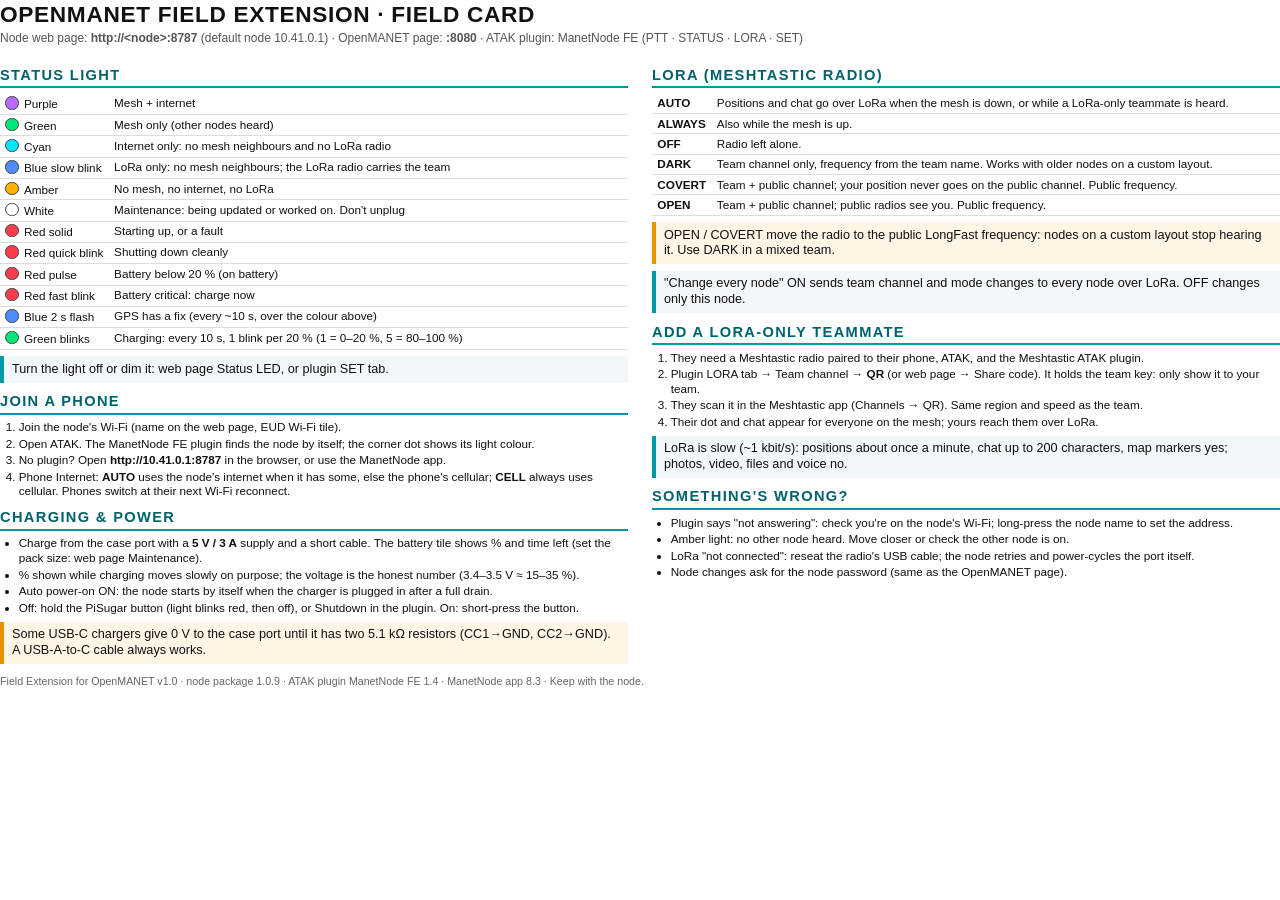
<file: field-card/field-card.html>
<!doctype html>
<html lang="en"><head><meta charset="utf-8"><title>Field Extension Field Card</title>
<style>
@page { size: letter; margin: 0.35in; }
* { box-sizing: border-box; }
body { font: 8.8pt/1.24 -apple-system, "Helvetica Neue", Arial, sans-serif; color: #111; margin: 0; }
h1 { font-size: 17pt; margin: 0 0 2pt; letter-spacing: .5pt; }
.sub { color: #555; font-size: 9pt; margin-bottom: 8pt; }
h2 { font-size: 11pt; text-transform: uppercase; letter-spacing: 1pt; border-bottom: 1.5pt solid #0097a7; padding-bottom: 2pt; margin: 7pt 0 4pt; color: #00626d; }
.cols { display: grid; grid-template-columns: 1fr 1fr; gap: 0 18pt; }
table { border-collapse: collapse; width: 100%; }
td { padding: 1.8pt 4pt; vertical-align: top; border-bottom: .5pt solid #ddd; }
td:first-child { white-space: nowrap; width: 1%; }
.dot { display: inline-block; width: 10pt; height: 10pt; border-radius: 50%; vertical-align: -1pt; margin-right: 4pt; border: .5pt solid #444; }
ol, ul { margin: 0; padding-left: 14pt; }
li { margin: 1.5pt 0; }
.note { background: #f2f7f8; border-left: 3pt solid #0097a7; padding: 4pt 6pt; font-size: 9.5pt; margin-top: 5pt; }
.warn { background: #fff6e5; border-left: 3pt solid #e69500; padding: 4pt 6pt; font-size: 9.5pt; margin-top: 5pt; }
code { font: 9.5pt Menlo, monospace; }
.foot { margin-top: 8pt; color: #666; font-size: 8pt; }
</style></head><body>
<h1>OPENMANET FIELD EXTENSION · FIELD CARD</h1>
<div class="sub">Node web page: <b>http://&lt;node&gt;:8787</b> (default node 10.41.0.1) · OpenMANET page: <b>:8080</b> · ATAK plugin: ManetNode FE (PTT · STATUS · LORA · SET)</div>

<div class="cols">
<div>
<h2>Status light</h2>
<table>
<tr><td><span class="dot" style="background:#b56cff"></span>Purple</td><td>Mesh + internet</td></tr>
<tr><td><span class="dot" style="background:#00e676"></span>Green</td><td>Mesh only (other nodes heard)</td></tr>
<tr><td><span class="dot" style="background:#00e5ff"></span>Cyan</td><td>Internet only: no mesh neighbours and no LoRa radio</td></tr>
<tr><td><span class="dot" style="background:#4d8bff"></span>Blue slow blink</td><td>LoRa only: no mesh neighbours; the LoRa radio carries the team</td></tr>
<tr><td><span class="dot" style="background:#ffb300"></span>Amber</td><td>No mesh, no internet, no LoRa</td></tr>
<tr><td><span class="dot" style="background:#fff"></span>White</td><td>Maintenance: being updated or worked on. Don't unplug</td></tr>
<tr><td><span class="dot" style="background:#ff3b4d"></span>Red solid</td><td>Starting up, or a fault</td></tr>
<tr><td><span class="dot" style="background:#ff3b4d"></span>Red quick blink</td><td>Shutting down cleanly</td></tr>
<tr><td><span class="dot" style="background:#ff3b4d"></span>Red pulse</td><td>Battery below 20 % (on battery)</td></tr>
<tr><td><span class="dot" style="background:#ff3b4d"></span>Red fast blink</td><td>Battery critical: charge now</td></tr>
<tr><td><span class="dot" style="background:#4d8bff"></span>Blue 2 s flash</td><td>GPS has a fix (every ~10 s, over the colour above)</td></tr>
<tr><td><span class="dot" style="background:#00e676"></span>Green blinks</td><td>Charging: every 10 s, 1 blink per 20 % (1 = 0–20 %, 5 = 80–100 %)</td></tr>
</table>
<div class="note">Turn the light off or dim it: web page Status LED, or plugin SET tab.</div>

<h2>Join a phone</h2>
<ol>
<li>Join the node's Wi-Fi (name on the web page, EUD Wi-Fi tile).</li>
<li>Open ATAK. The ManetNode FE plugin finds the node by itself; the corner dot shows its light colour.</li>
<li>No plugin? Open <b>http://10.41.0.1:8787</b> in the browser, or use the ManetNode app.</li>
<li>Phone Internet: <b>AUTO</b> uses the node's internet when it has some, else the phone's cellular; <b>CELL</b> always uses cellular. Phones switch at their next Wi-Fi reconnect.</li>
</ol>

<h2>Charging &amp; power</h2>
<ul>
<li>Charge from the case port with a <b>5 V / 3 A</b> supply and a short cable. The battery tile shows % and time left (set the pack size: web page Maintenance).</li>
<li>% shown while charging moves slowly on purpose; the voltage is the honest number (3.4–3.5 V ≈ 15–35 %).</li>
<li>Auto power-on ON: the node starts by itself when the charger is plugged in after a full drain.</li>
<li>Off: hold the PiSugar button (light blinks red, then off), or Shutdown in the plugin. On: short-press the button.</li>
</ul>
<div class="warn">Some USB-C chargers give 0 V to the case port until it has two 5.1 kΩ resistors (CC1→GND, CC2→GND). A USB-A-to-C cable always works.</div>
</div>

<div>
<h2>LoRa (Meshtastic radio)</h2>
<table>
<tr><td><b>AUTO</b></td><td>Positions and chat go over LoRa when the mesh is down, or while a LoRa-only teammate is heard.</td></tr>
<tr><td><b>ALWAYS</b></td><td>Also while the mesh is up.</td></tr>
<tr><td><b>OFF</b></td><td>Radio left alone.</td></tr>
<tr><td><b>DARK</b></td><td>Team channel only, frequency from the team name. Works with older nodes on a custom layout.</td></tr>
<tr><td><b>COVERT</b></td><td>Team + public channel; your position never goes on the public channel. Public frequency.</td></tr>
<tr><td><b>OPEN</b></td><td>Team + public channel; public radios see you. Public frequency.</td></tr>
</table>
<div class="warn">OPEN / COVERT move the radio to the public LongFast frequency: nodes on a custom layout stop hearing it. Use DARK in a mixed team.</div>
<div class="note">"Change every node" ON sends team channel and mode changes to every node over LoRa. OFF changes only this node.</div>

<h2>Add a LoRa-only teammate</h2>
<ol>
<li>They need a Meshtastic radio paired to their phone, ATAK, and the Meshtastic ATAK plugin.</li>
<li>Plugin LORA tab → Team channel → <b>QR</b> (or web page → Share code). It holds the team key: only show it to your team.</li>
<li>They scan it in the Meshtastic app (Channels → QR). Same region and speed as the team.</li>
<li>Their dot and chat appear for everyone on the mesh; yours reach them over LoRa.</li>
</ol>
<div class="note">LoRa is slow (~1 kbit/s): positions about once a minute, chat up to 200 characters, map markers yes; photos, video, files and voice no.</div>

<h2>Something's wrong?</h2>
<ul>
<li>Plugin says "not answering": check you're on the node's Wi-Fi; long-press the node name to set the address.</li>
<li>Amber light: no other node heard. Move closer or check the other node is on.</li>
<li>LoRa "not connected": reseat the radio's USB cable; the node retries and power-cycles the port itself.</li>
<li>Node changes ask for the node password (same as the OpenMANET page).</li>
</ul>
</div>
</div>
<div class="foot">Field Extension for OpenMANET v1.0 · node package 1.0.9 · ATAK plugin ManetNode FE 1.4 · ManetNode app 8.3 · Keep with the node.</div>
</body></html>
</file>
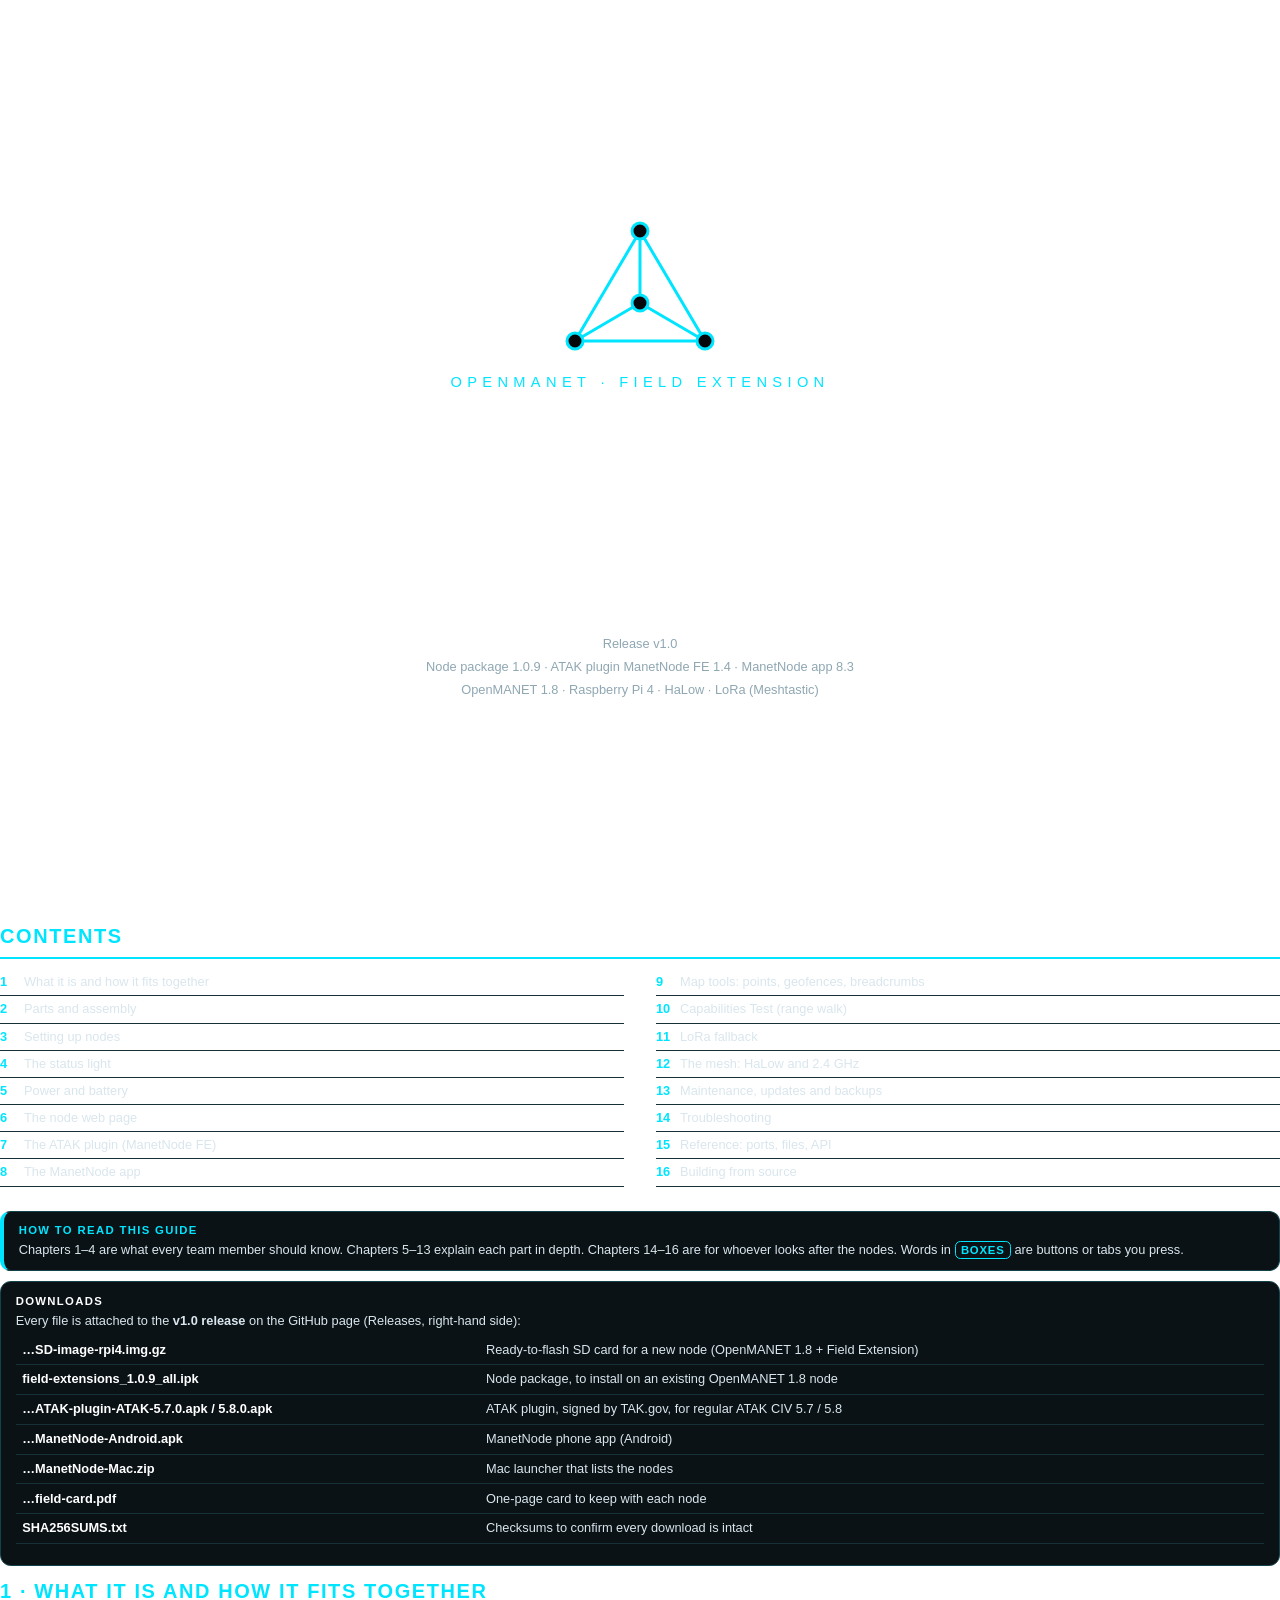
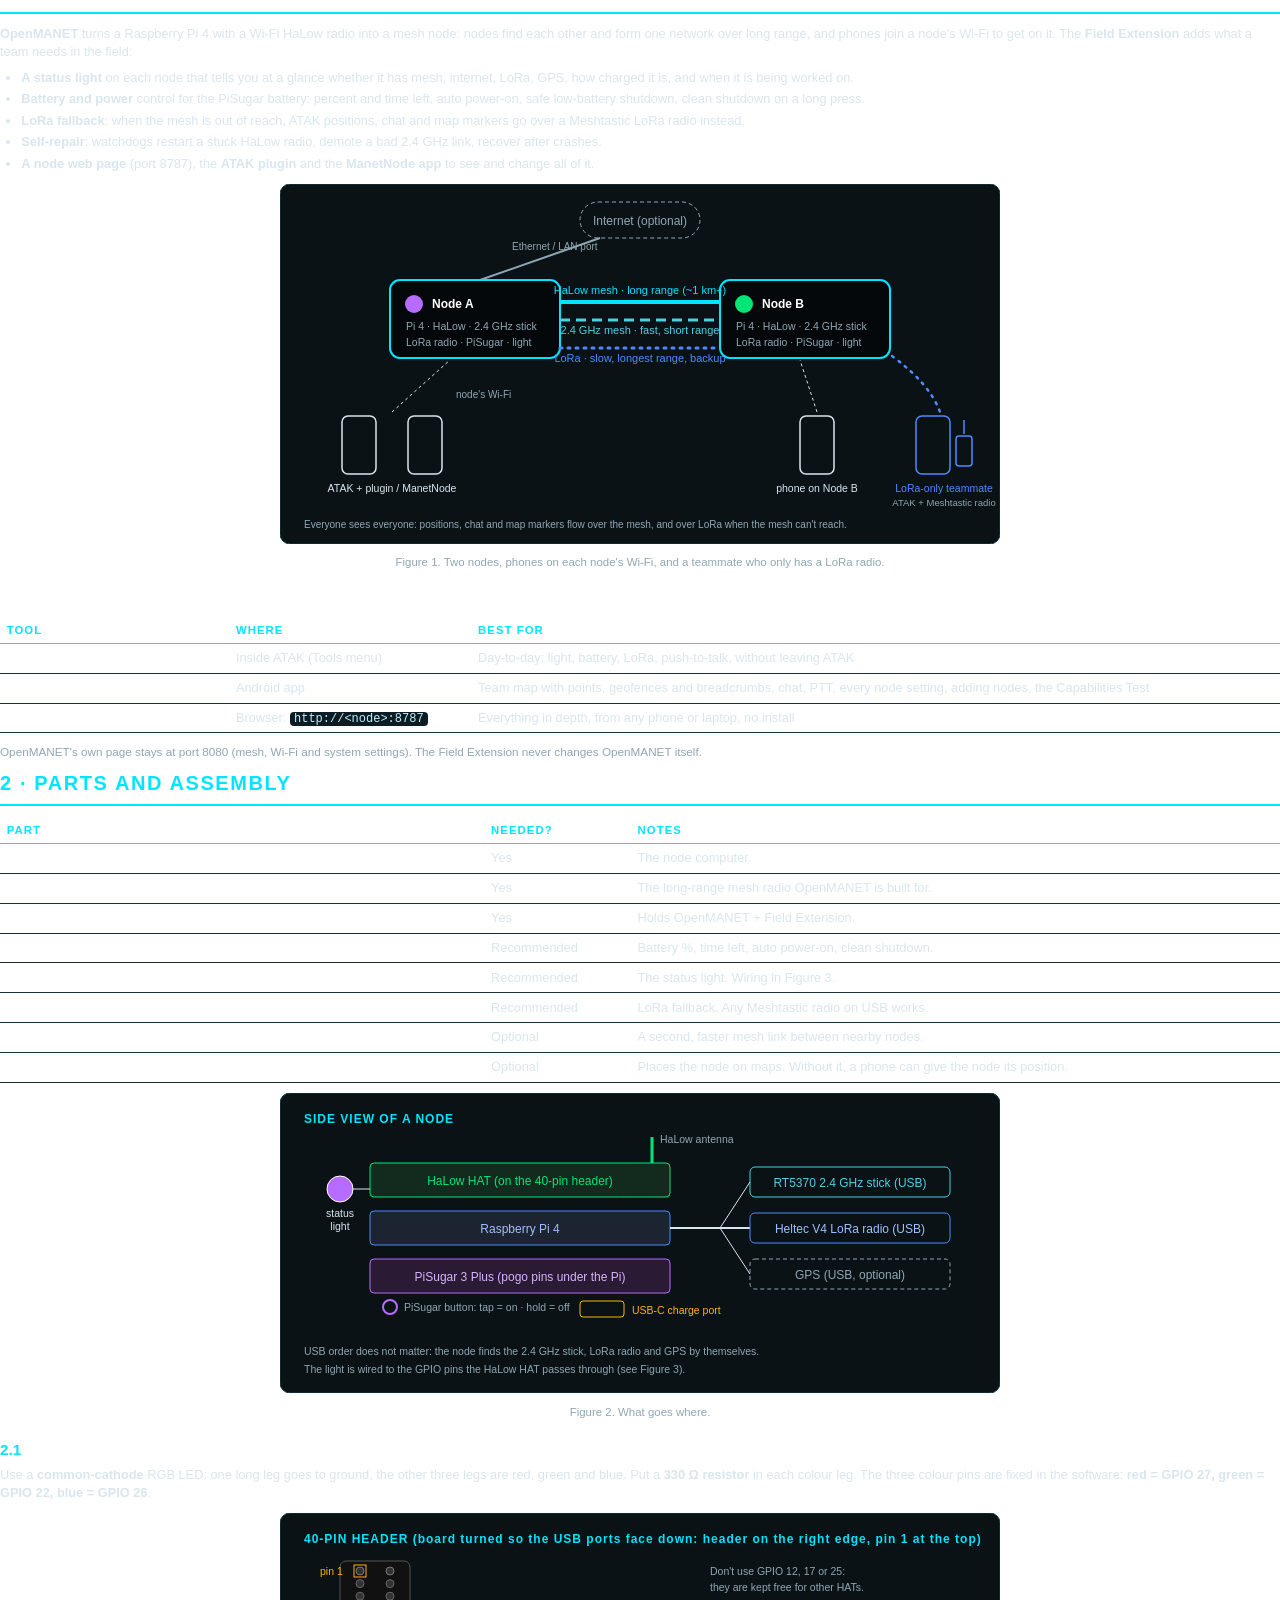
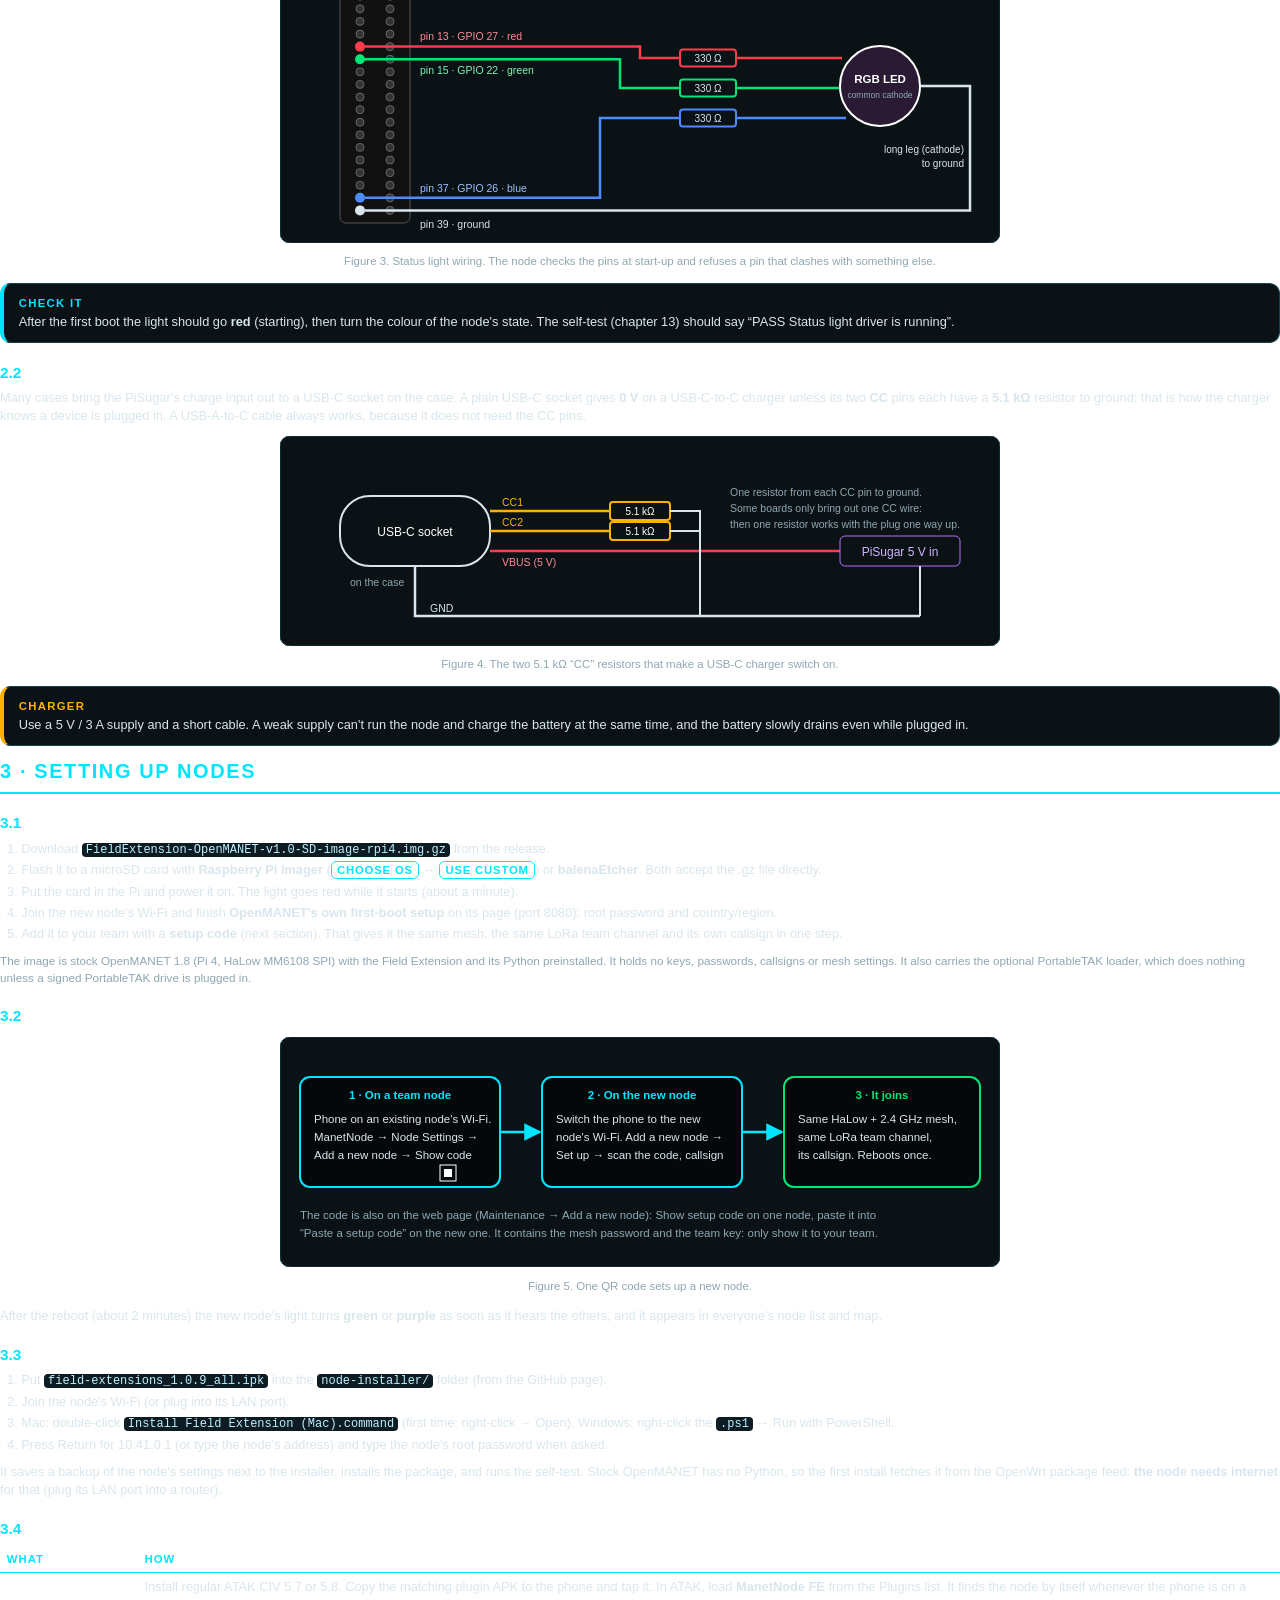
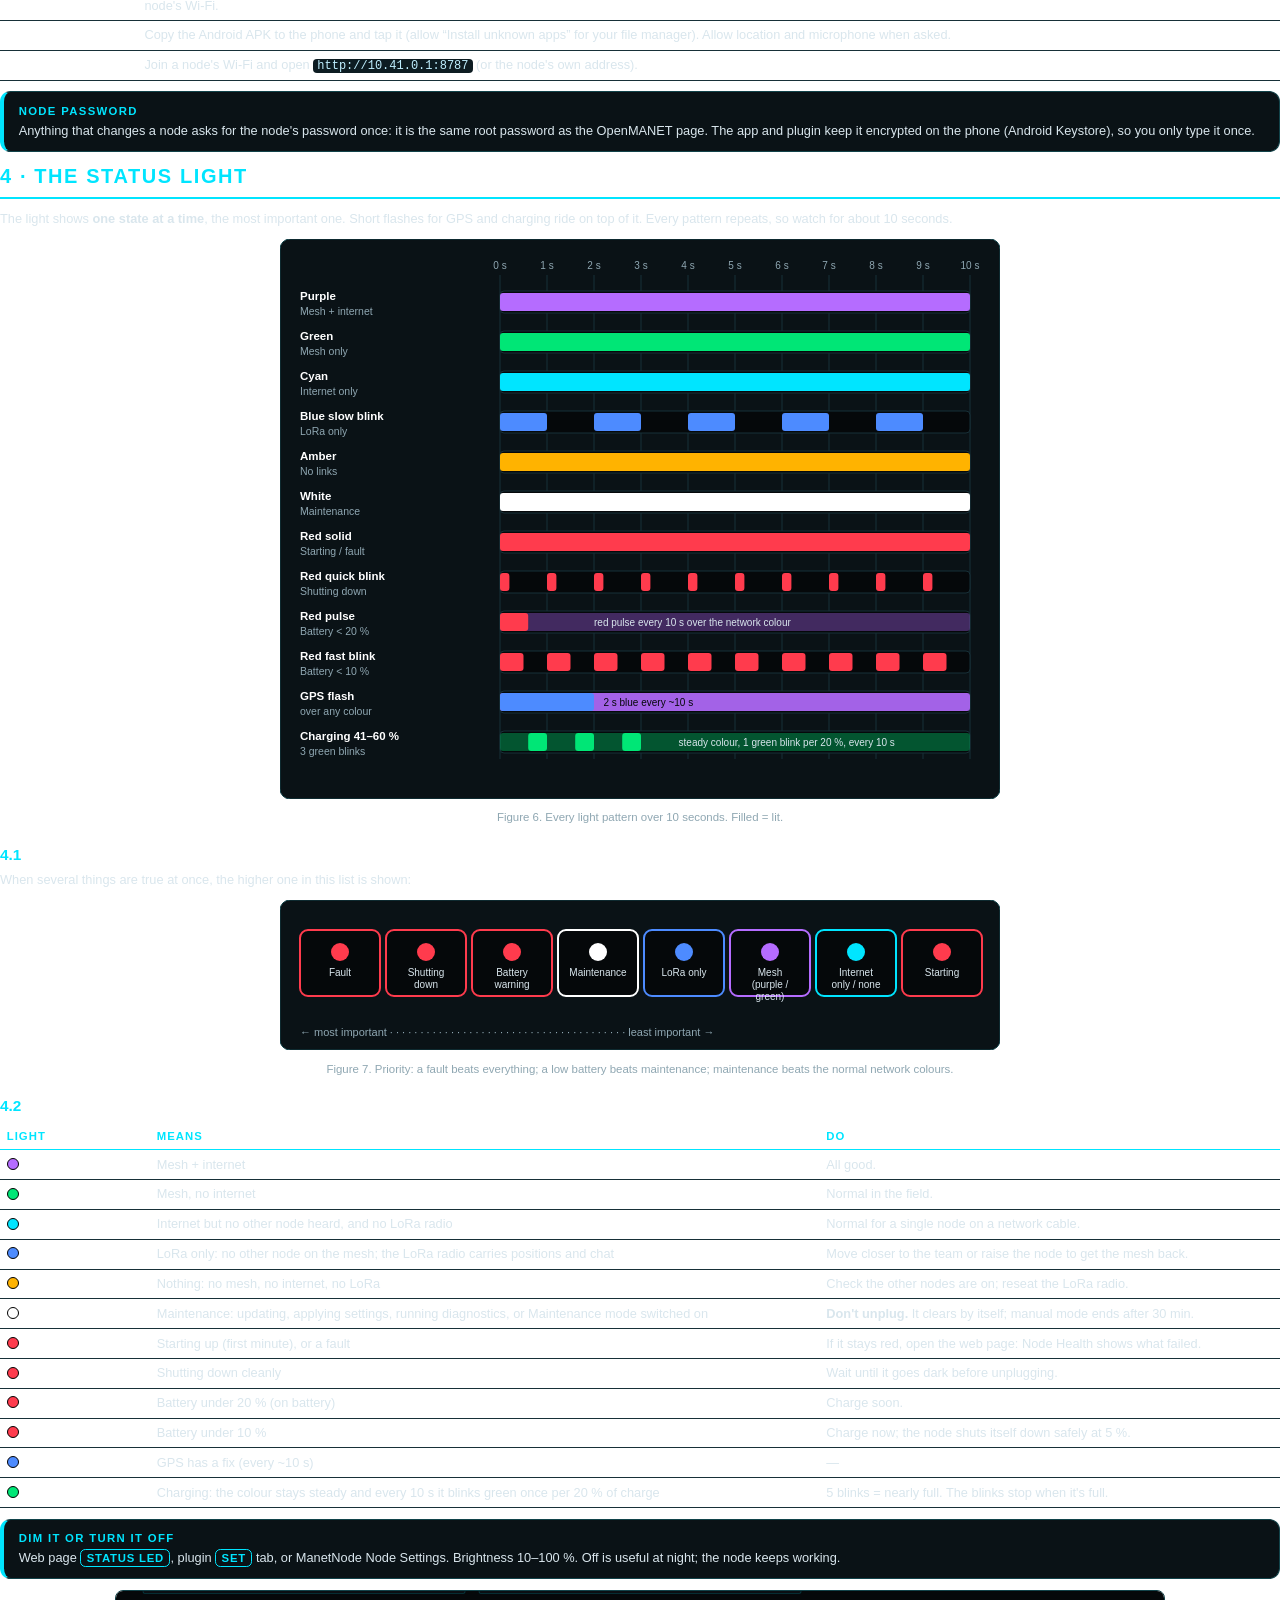
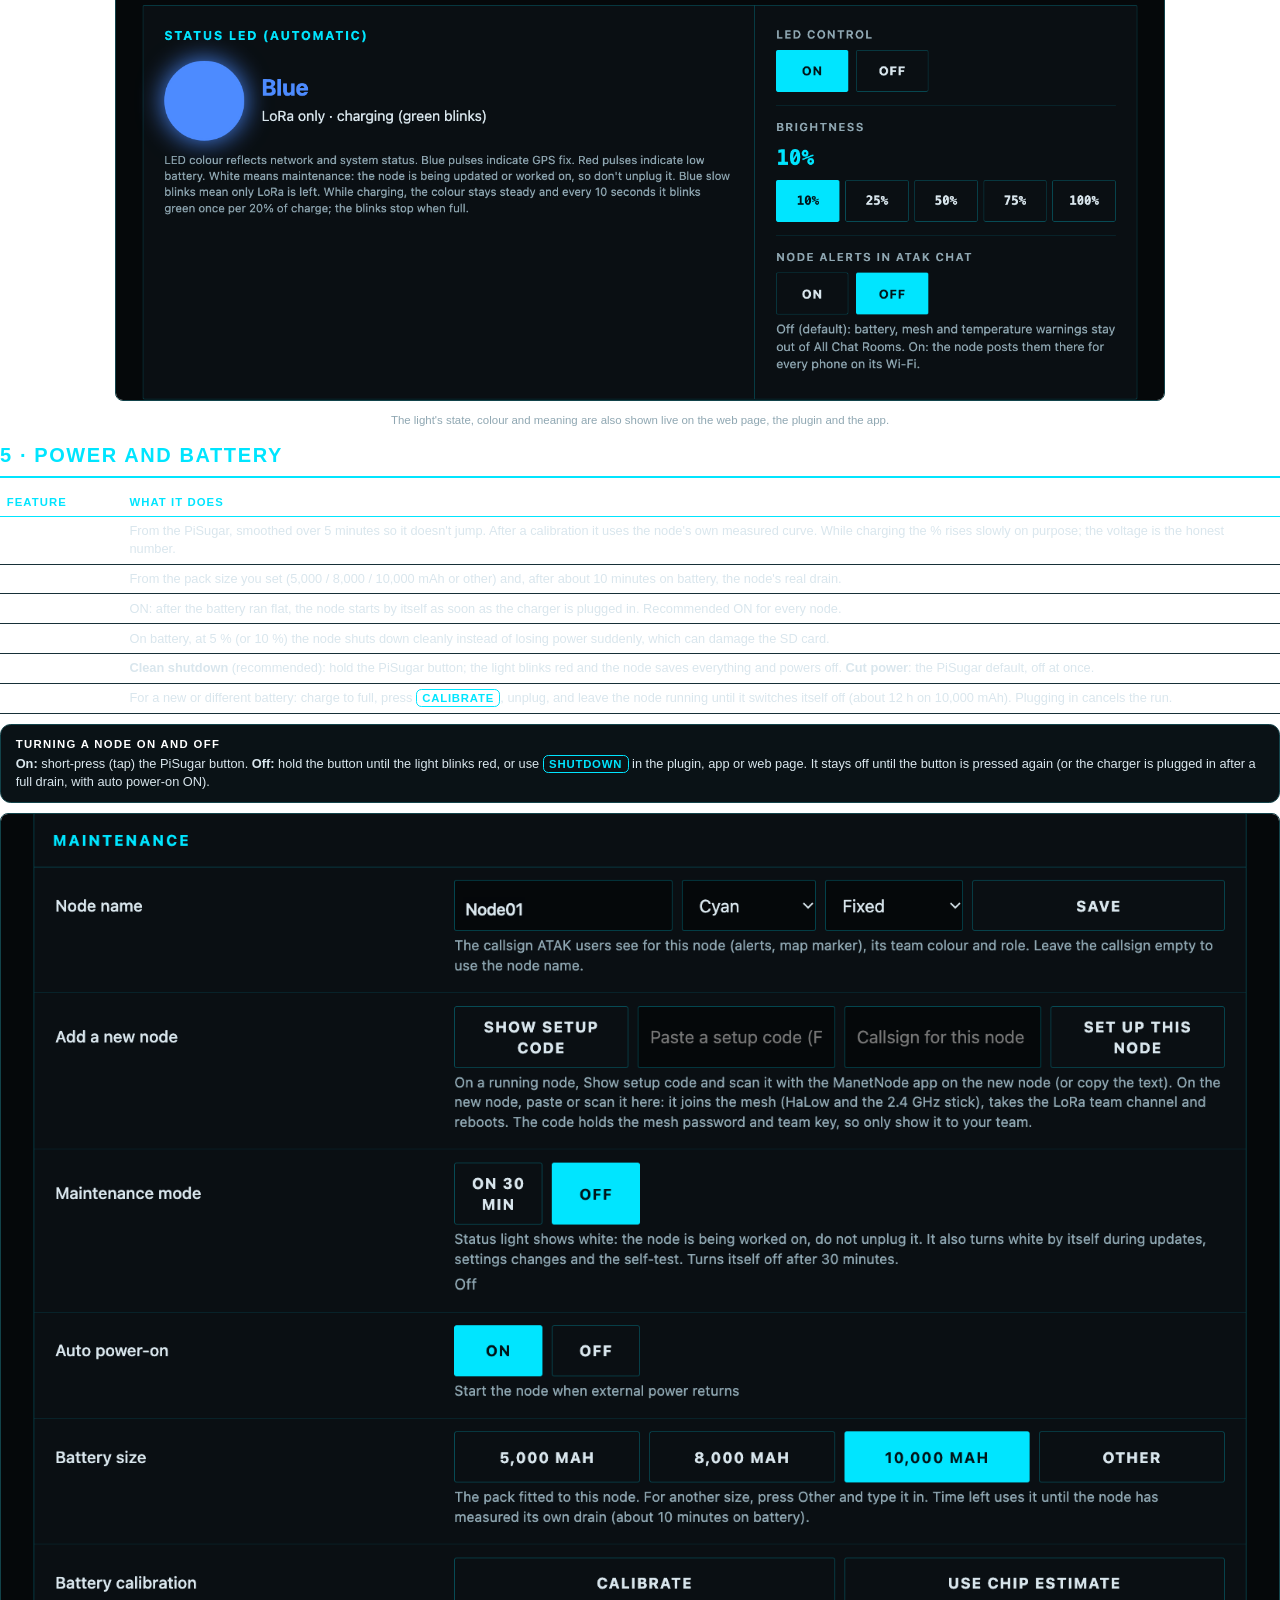
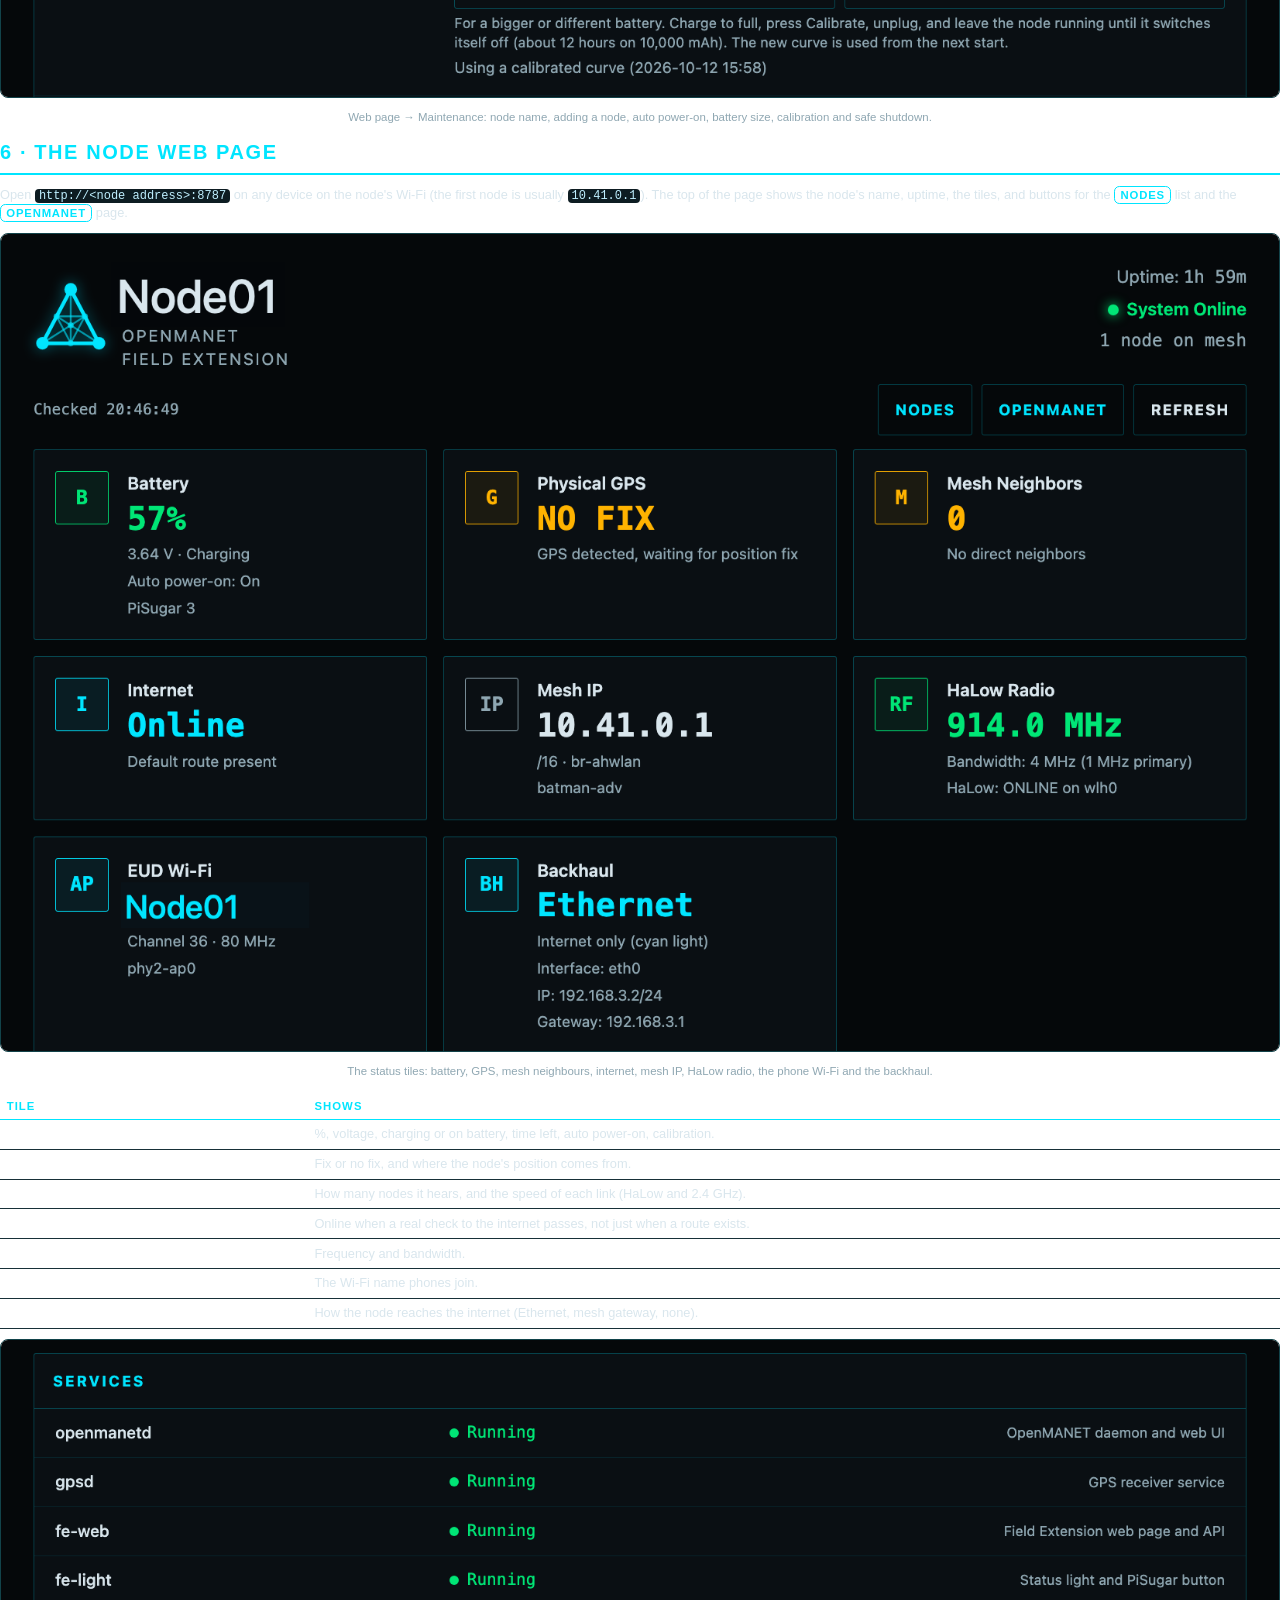
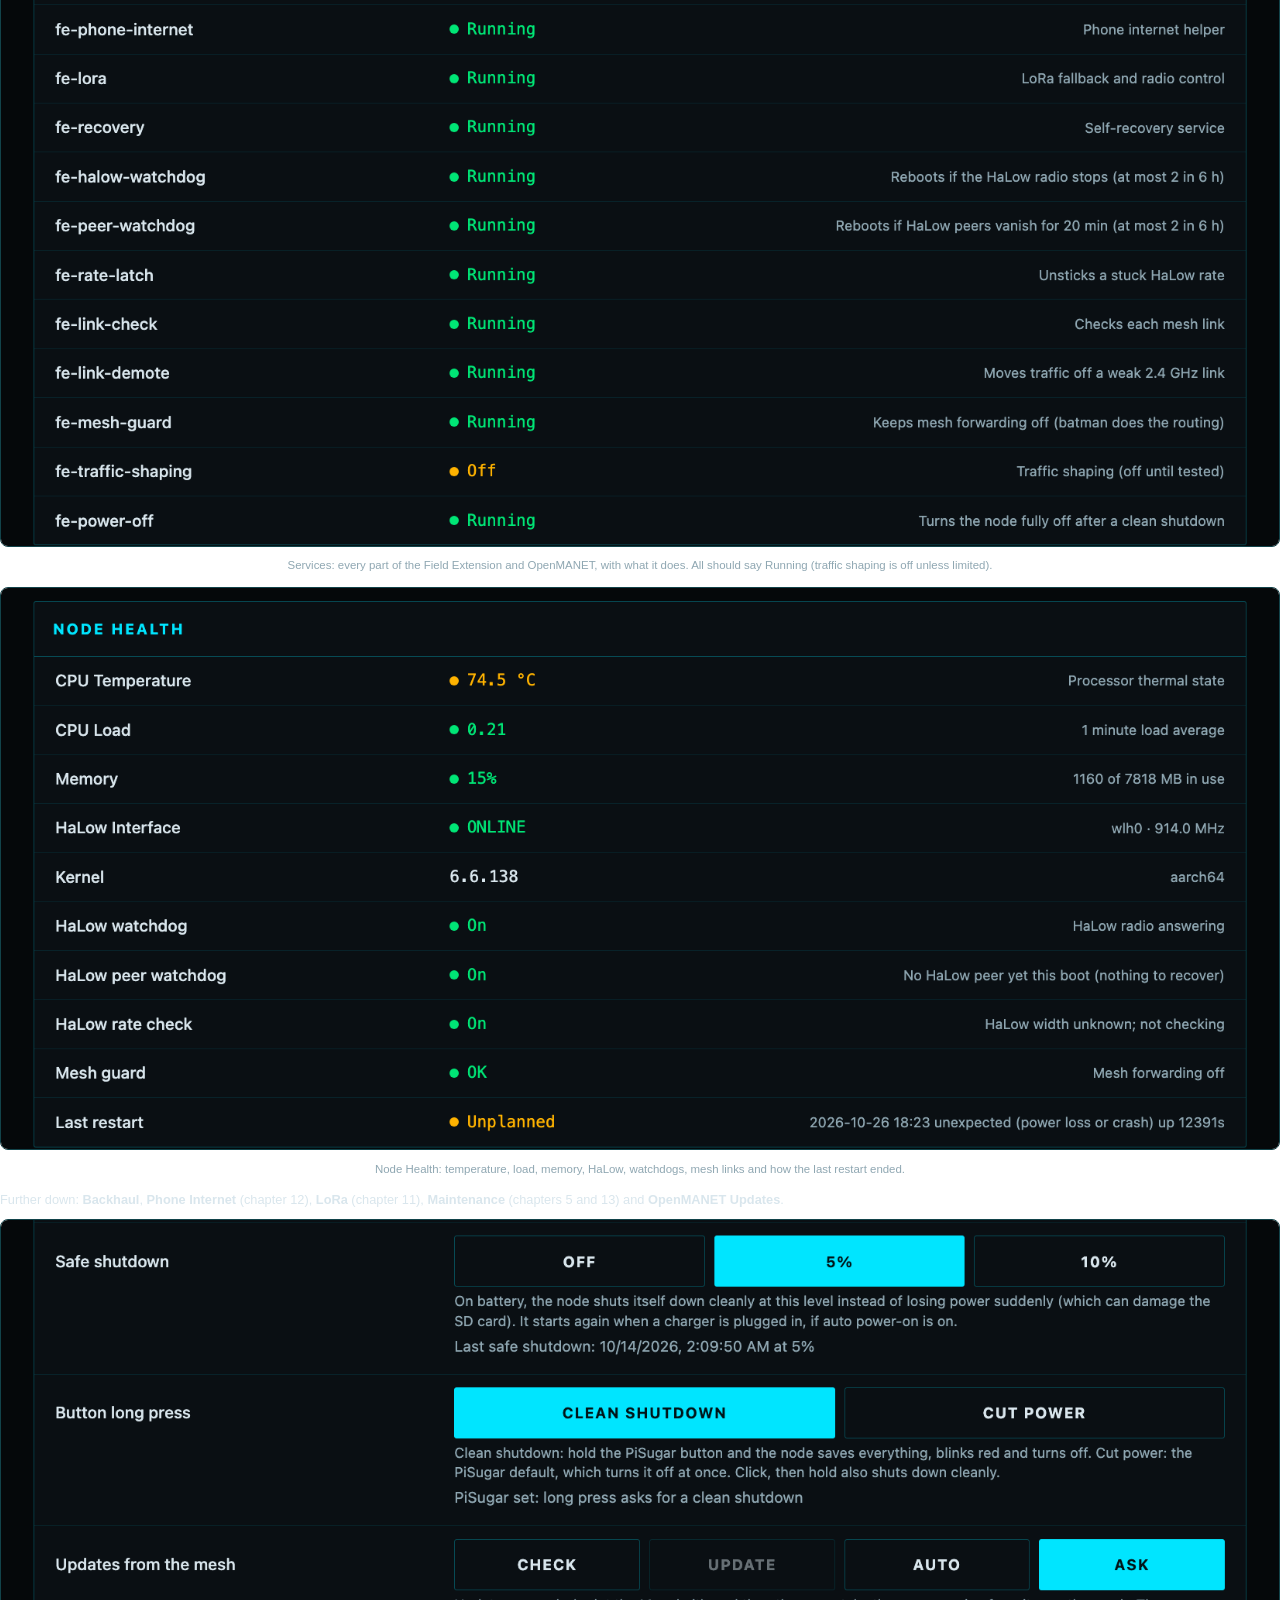
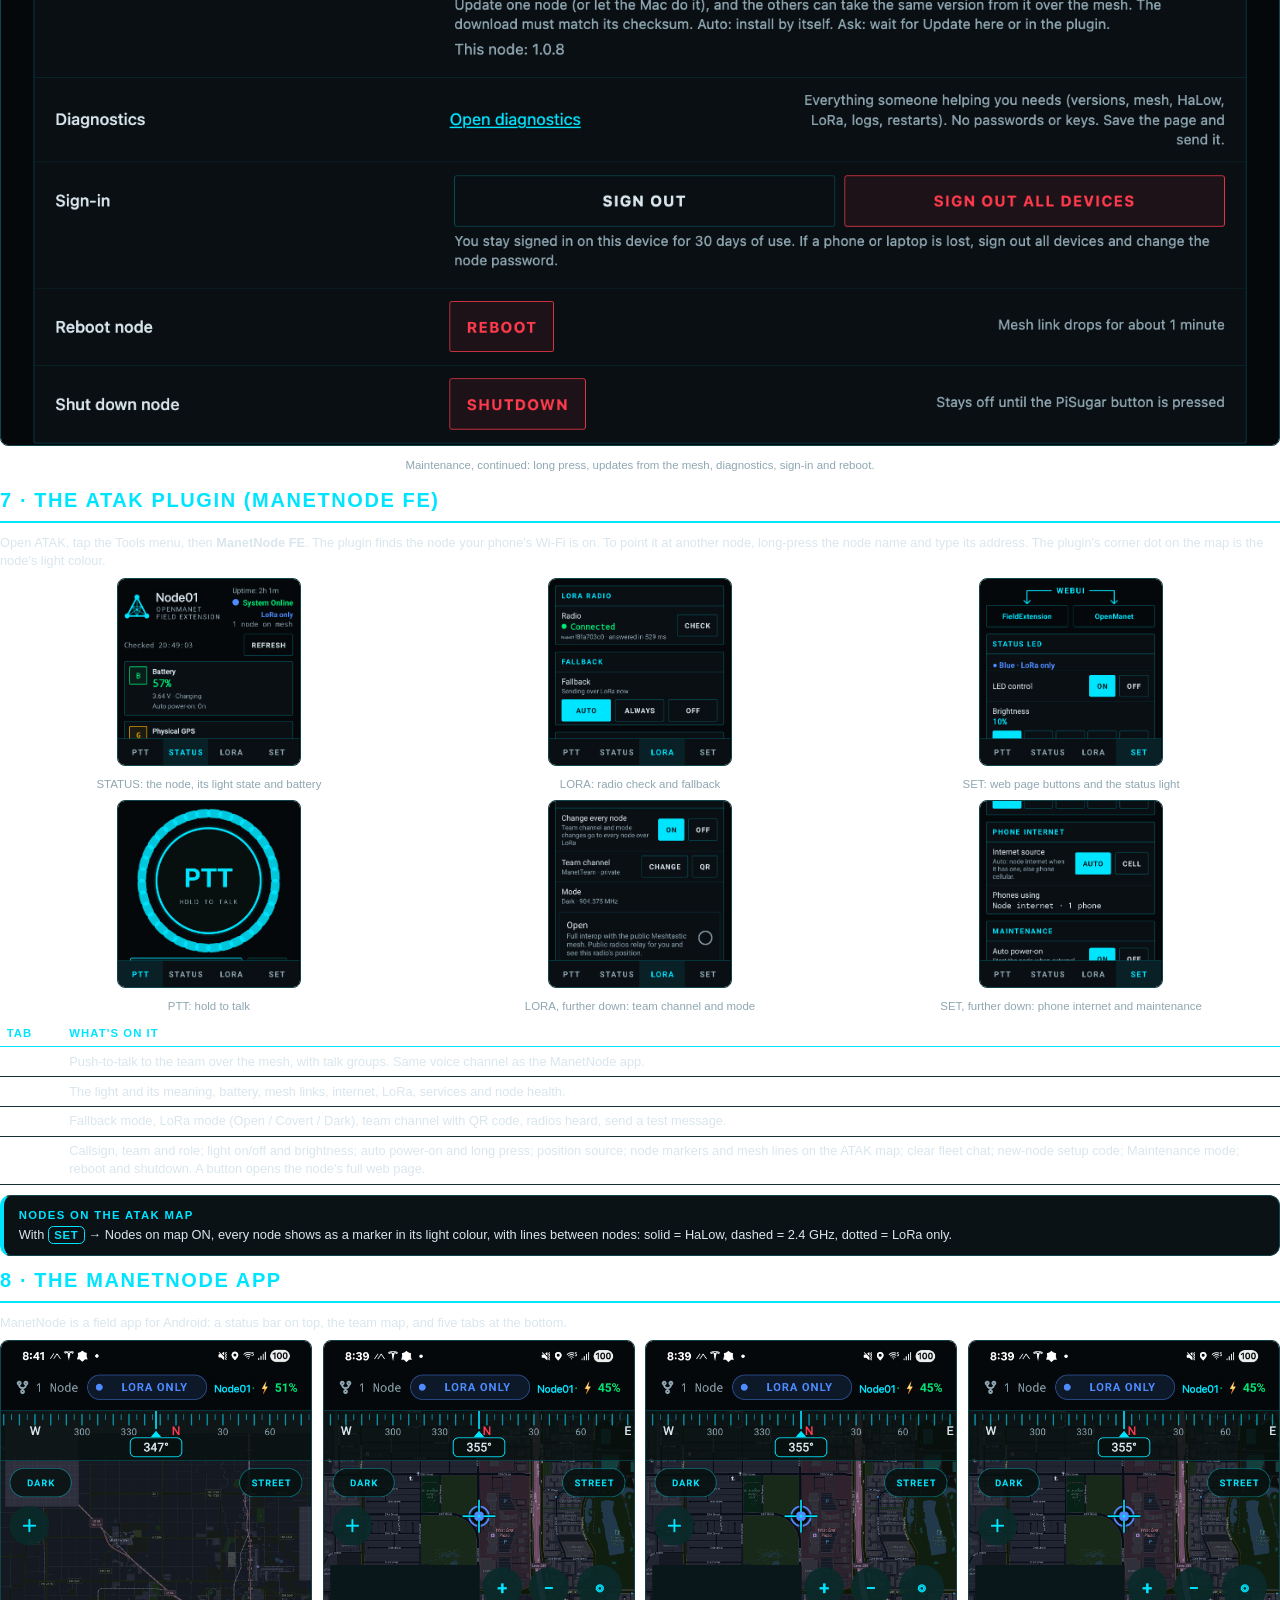
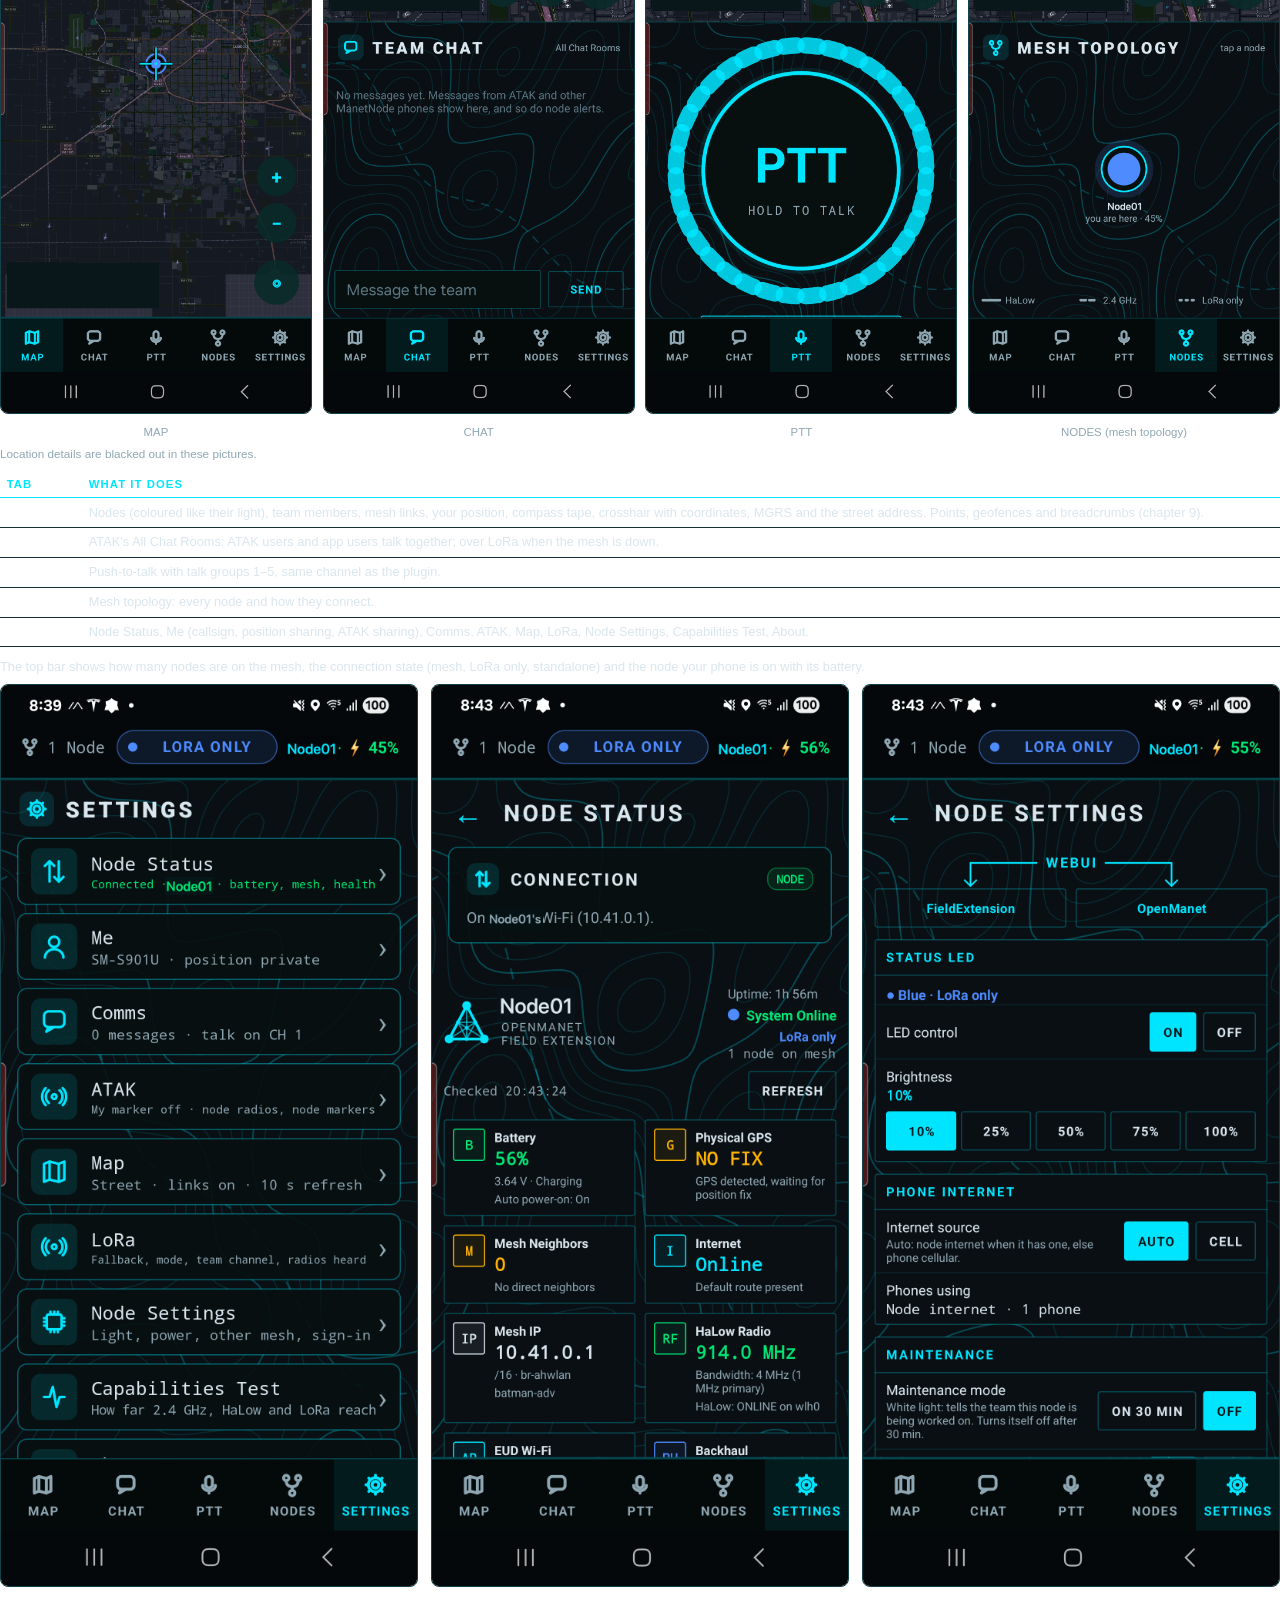
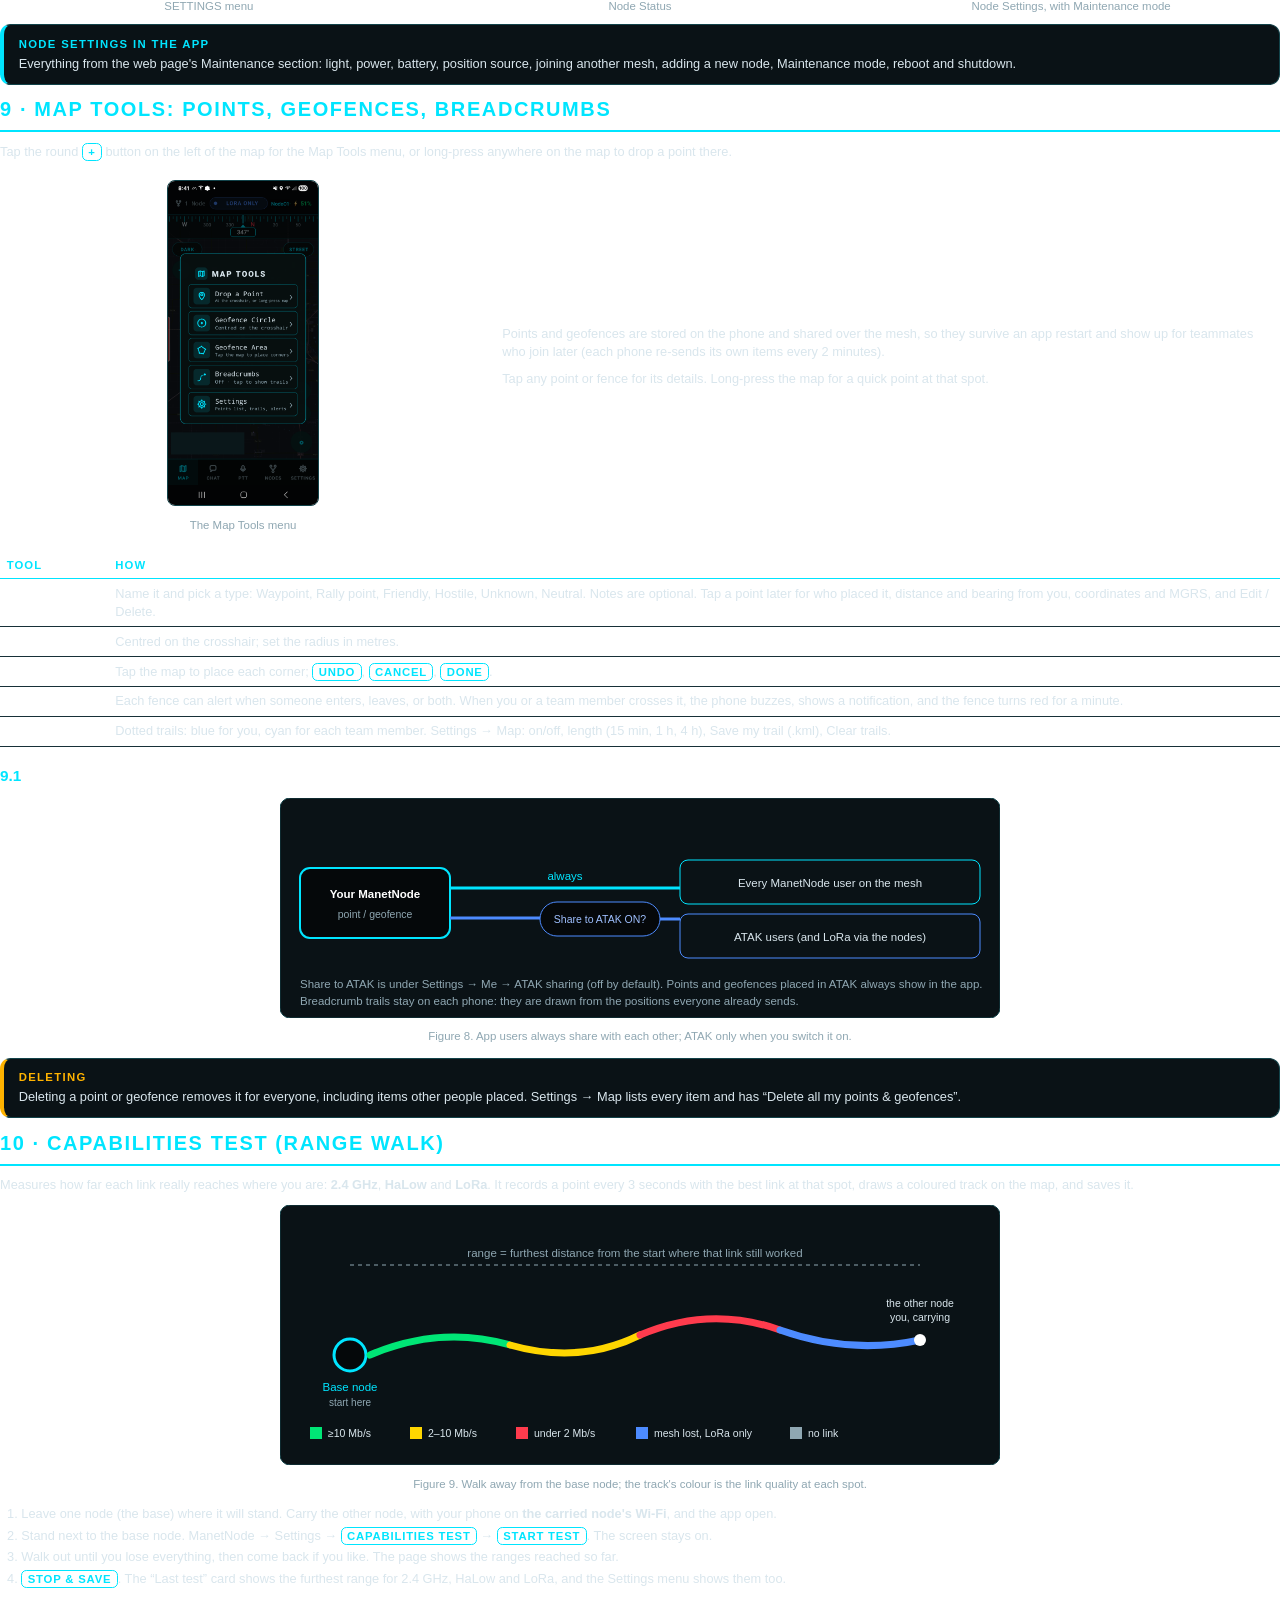
<file: docs/guide/guide.html>
<!doctype html>
<html lang="en"><head><meta charset="utf-8">
<title>Field Extension for OpenMANET Guide</title>
<style>
@page { size: letter; margin: 0.55in 0.6in 0.6in; }
:root { --bg:#05080a; --panel:#0a1216; --line:#12434a; --cyan:#00e5ff; --text:#d9e6ed; --sub:#8fa7b2; --muted:#5c7682;
        --ok:#00e676; --warn:#ffb300; --bad:#ff3b4d; --blue:#4d8bff; --purple:#b56cff; }
* { box-sizing: border-box; -webkit-print-color-adjust: exact; print-color-adjust: exact; }
html, body { background: transparent; }
body { color: var(--text); font: 9.6pt/1.42 -apple-system, "Helvetica Neue", Arial, sans-serif; margin: 0; }
h1 { font-size: 22pt; letter-spacing: 1.5pt; margin: 0 0 6pt; color: #fff; }
h2 { font-size: 15pt; letter-spacing: 1.2pt; text-transform: uppercase; color: var(--cyan); margin: 0 0 8pt;
     padding-bottom: 5pt; border-bottom: 1.5pt solid var(--cyan); break-after: avoid; }
h3 { font-size: 11.5pt; color: #fff; margin: 14pt 0 4pt; break-after: avoid; }
h3 .n { color: var(--cyan); margin-right: 4pt; }
p { margin: 4pt 0 6pt; }
.chapter { break-before: page; }
.sub { color: var(--sub); }
.small { font-size: 8.8pt; color: var(--sub); }
code, .mono { font: 9pt Menlo, "SF Mono", monospace; color: #bfefff; }
code { background: #0d1c22; padding: 0 3pt; border-radius: 3pt; }
pre { font: 8.6pt/1.45 Menlo, monospace; background: #0b161b; border: 1pt solid var(--line); border-radius: 6pt;
      padding: 7pt 9pt; white-space: pre-wrap; color: #bfefff; break-inside: avoid; }
table { border-collapse: collapse; width: 100%; margin: 4pt 0 8pt; break-inside: avoid; }
th { text-align: left; font-size: 8.5pt; letter-spacing: .8pt; text-transform: uppercase; color: var(--cyan);
     border-bottom: 1pt solid var(--cyan); padding: 4pt 5pt; }
td { padding: 4pt 5pt; border-bottom: .6pt solid #173038; vertical-align: top; }
tr { break-inside: avoid; }
td.k { white-space: nowrap; font-weight: 600; color: #fff; }
ol, ul { margin: 3pt 0 7pt; padding-left: 16pt; }
li { margin: 2.5pt 0; }
.box { background: var(--panel); border: 1pt solid var(--line); border-radius: 8pt; padding: 8pt 11pt; margin: 8pt 0; break-inside: avoid; }
.tip { border-left: 3pt solid var(--cyan); }
.warn { border-left: 3pt solid var(--warn); }
.danger { border-left: 3pt solid var(--bad); }
.box b.t { display: block; font-size: 8.5pt; letter-spacing: 1pt; text-transform: uppercase; margin-bottom: 2pt; }
.tip b.t { color: var(--cyan); } .warn b.t { color: var(--warn); } .danger b.t { color: var(--bad); }
figure { margin: 8pt 0 10pt; text-align: center; break-inside: avoid; }
figure img { max-width: 100%; border: 1pt solid var(--line); border-radius: 6pt; }
figure svg { max-width: 100%; height: auto; }
figcaption { font-size: 8.6pt; color: var(--sub); margin-top: 4pt; }
.two { display: grid; grid-template-columns: 1fr 1fr; gap: 12pt; align-items: start; }
.four { display: grid; grid-template-columns: repeat(4, 1fr); gap: 8pt; align-items: start; }
.shots figure { margin: 0; }
.shots img { width: 100%; }
.plg img { max-height: 1.95in; width: auto !important; max-width: 100%; }
.two .shots img, .two figure img { max-height: 3.4in; width: auto; max-width: 100%; }
.three { display: grid; grid-template-columns: 1fr 1fr 1fr; gap: 10pt; align-items: start; }
.phone img { max-height: 4.3in; }
.dot { display: inline-block; width: 9pt; height: 9pt; border-radius: 50%; vertical-align: -1pt; margin-right: 5pt; border: .6pt solid #000; }
.kbd { display: inline-block; border: 1pt solid var(--cyan); color: var(--cyan); border-radius: 4pt; padding: 0 4pt; font-size: 8.5pt;
       letter-spacing: .6pt; font-weight: 700; text-transform: uppercase; }
.cover { height: 9.6in; display: flex; flex-direction: column; justify-content: center; text-align: center; }
.cover h1 { font-size: 34pt; letter-spacing: 3pt; }
.cover .tag { color: var(--cyan); letter-spacing: 4pt; font-size: 11pt; text-transform: uppercase; margin-bottom: 26pt; }
.cover .ver { color: var(--sub); margin-top: 26pt; line-height: 1.8; }
.toc { columns: 2; column-gap: 24pt; }
.toc div { break-inside: avoid; padding: 3pt 0; border-bottom: .6pt solid #173038; }
.toc span { color: var(--cyan); display: inline-block; width: 18pt; font-weight: 700; }
</style></head><body>

<!-- ============================================================ COVER -->
<section class="cover">
  <svg width="150" height="130" viewBox="0 0 150 130" style="margin:0 auto 16pt">
    <g stroke="#00e5ff" stroke-width="3" fill="none" stroke-linejoin="round">
      <path d="M75 10 L140 120 L10 120 Z"/><path d="M75 10 L75 82 M10 120 L75 82 L140 120"/>
    </g>
    <g fill="#05080a" stroke="#00e5ff" stroke-width="3">
      <circle cx="75" cy="10" r="8"/><circle cx="10" cy="120" r="8"/><circle cx="140" cy="120" r="8"/><circle cx="75" cy="82" r="8"/>
    </g>
  </svg>
  <div class="tag">OpenMANET · Field Extension</div>
  <h1>FIELD EXTENSION<br>FOR OPENMANET</h1>
  <div style="font-size:13pt;color:#fff;margin-top:6pt">The Complete Guide</div>
  <div class="ver">Release v1.0<br>Node package 1.0.9 · ATAK plugin ManetNode FE 1.4 · ManetNode app 8.3<br>OpenMANET 1.8 · Raspberry Pi 4 · HaLow · LoRa (Meshtastic)</div>
</section>

<!-- ============================================================ CONTENTS -->
<section class="chapter">
<h2>Contents</h2>
<div class="toc">
<div><span>1</span>What it is and how it fits together</div>
<div><span>2</span>Parts and assembly</div>
<div><span>3</span>Setting up nodes</div>
<div><span>4</span>The status light</div>
<div><span>5</span>Power and battery</div>
<div><span>6</span>The node web page</div>
<div><span>7</span>The ATAK plugin (ManetNode FE)</div>
<div><span>8</span>The ManetNode app</div>
<div><span>9</span>Map tools: points, geofences, breadcrumbs</div>
<div><span>10</span>Capabilities Test (range walk)</div>
<div><span>11</span>LoRa fallback</div>
<div><span>12</span>The mesh: HaLow and 2.4 GHz</div>
<div><span>13</span>Maintenance, updates and backups</div>
<div><span>14</span>Troubleshooting</div>
<div><span>15</span>Reference: ports, files, API</div>
<div><span>16</span>Building from source</div>
</div>
<div class="box tip" style="margin-top:18pt"><b class="t">How to read this guide</b>
Chapters 1–4 are what every team member should know. Chapters 5–13 explain each part in depth. Chapters 14–16 are for whoever looks after the nodes. Words in <span class="kbd">boxes</span> are buttons or tabs you press.</div>
<div class="box"><b class="t" style="color:#fff">Downloads</b>
Every file is attached to the <b>v1.0 release</b> on the GitHub page (Releases, right-hand side):
<table>
<tr><td class="k">…SD-image-rpi4.img.gz</td><td>Ready-to-flash SD card for a new node (OpenMANET 1.8 + Field Extension)</td></tr>
<tr><td class="k">field-extensions_1.0.9_all.ipk</td><td>Node package, to install on an existing OpenMANET 1.8 node</td></tr>
<tr><td class="k">…ATAK-plugin-ATAK-5.7.0.apk / 5.8.0.apk</td><td>ATAK plugin, signed by TAK.gov, for regular ATAK CIV 5.7 / 5.8</td></tr>
<tr><td class="k">…ManetNode-Android.apk</td><td>ManetNode phone app (Android)</td></tr>
<tr><td class="k">…ManetNode-Mac.zip</td><td>Mac launcher that lists the nodes</td></tr>
<tr><td class="k">…field-card.pdf</td><td>One-page card to keep with each node</td></tr>
<tr><td class="k">SHA256SUMS.txt</td><td>Checksums to confirm every download is intact</td></tr>
</table></div>
</section>

<!-- ============================================================ 1 OVERVIEW -->
<section class="chapter">
<h2>1 · What it is and how it fits together</h2>
<p><b>OpenMANET</b> turns a Raspberry Pi 4 with a Wi-Fi HaLow radio into a mesh node: nodes find each other and form one network over long range, and phones join a node's Wi-Fi to get on it. The <b>Field Extension</b> adds what a team needs in the field:</p>
<ul>
<li><b>A status light</b> on each node that tells you at a glance whether it has mesh, internet, LoRa, GPS, how charged it is, and when it is being worked on.</li>
<li><b>Battery and power</b> control for the PiSugar battery: percent and time left, auto power-on, safe low-battery shutdown, clean shutdown on a long press.</li>
<li><b>LoRa fallback</b>: when the mesh is out of reach, ATAK positions, chat and map markers go over a Meshtastic LoRa radio instead.</li>
<li><b>Self-repair</b>: watchdogs restart a stuck HaLow radio, demote a bad 2.4 GHz link, recover after crashes.</li>
<li><b>A node web page</b> (port 8787), the <b>ATAK plugin</b> and the <b>ManetNode app</b> to see and change all of it.</li>
</ul>
<figure>
<svg viewBox="0 0 720 360" width="720" xmlns="http://www.w3.org/2000/svg" font-family="Helvetica, Arial" font-size="12">
  <rect x="0" y="0" width="720" height="360" rx="10" fill="#0a1216" stroke="#12434a"/>
  <!-- internet -->
  <rect x="300" y="18" width="120" height="36" rx="18" fill="none" stroke="#8fa7b2" stroke-dasharray="4 3"/>
  <text x="360" y="41" fill="#8fa7b2" text-anchor="middle">Internet (optional)</text>
  <line x1="200" y1="96" x2="320" y2="54" stroke="#8fa7b2" stroke-width="2"/>
  <text x="232" y="66" fill="#8fa7b2" font-size="10">Ethernet / LAN port</text>
  <!-- nodes -->
  <g>
    <rect x="110" y="96" width="170" height="78" rx="10" fill="#05080a" stroke="#00e5ff" stroke-width="2"/>
    <circle cx="134" cy="120" r="9" fill="#b56cff"/>
    <text x="152" y="124" fill="#fff" font-weight="bold">Node A</text>
    <text x="126" y="146" fill="#8fa7b2" font-size="10.5">Pi 4 · HaLow · 2.4 GHz stick</text>
    <text x="126" y="162" fill="#8fa7b2" font-size="10.5">LoRa radio · PiSugar · light</text>
  </g>
  <g>
    <rect x="440" y="96" width="170" height="78" rx="10" fill="#05080a" stroke="#00e5ff" stroke-width="2"/>
    <circle cx="464" cy="120" r="9" fill="#00e676"/>
    <text x="482" y="124" fill="#fff" font-weight="bold">Node B</text>
    <text x="456" y="146" fill="#8fa7b2" font-size="10.5">Pi 4 · HaLow · 2.4 GHz stick</text>
    <text x="456" y="162" fill="#8fa7b2" font-size="10.5">LoRa radio · PiSugar · light</text>
  </g>
  <!-- links -->
  <line x1="280" y1="118" x2="440" y2="118" stroke="#00e5ff" stroke-width="4"/>
  <text x="360" y="110" fill="#00e5ff" text-anchor="middle" font-size="11">HaLow mesh · long range (~1 km+)</text>
  <line x1="280" y1="136" x2="440" y2="136" stroke="#4dd0e1" stroke-width="3" stroke-dasharray="10 6"/>
  <text x="360" y="150" fill="#4dd0e1" text-anchor="middle" font-size="11">2.4 GHz mesh · fast, short range</text>
  <line x1="280" y1="164" x2="440" y2="164" stroke="#4d8bff" stroke-width="3" stroke-dasharray="2 6" stroke-linecap="round"/>
  <text x="360" y="178" fill="#4d8bff" text-anchor="middle" font-size="11">LoRa · slow, longest range, backup</text>
  <!-- phones A -->
  <g fill="none" stroke="#d9e6ed" stroke-width="1.5">
    <rect x="62" y="232" width="34" height="58" rx="6"/><rect x="128" y="232" width="34" height="58" rx="6"/>
  </g>
  <text x="112" y="308" fill="#d9e6ed" text-anchor="middle" font-size="10.5">ATAK + plugin / ManetNode</text>
  <line x1="112" y1="228" x2="170" y2="176" stroke="#d9e6ed" stroke-dasharray="3 3"/>
  <text x="176" y="214" fill="#8fa7b2" font-size="10">node's Wi-Fi</text>
  <!-- phones B -->
  <g fill="none" stroke="#d9e6ed" stroke-width="1.5"><rect x="520" y="232" width="34" height="58" rx="6"/></g>
  <line x1="537" y1="228" x2="520" y2="176" stroke="#d9e6ed" stroke-dasharray="3 3"/>
  <text x="537" y="308" fill="#d9e6ed" text-anchor="middle" font-size="10.5">phone on Node B</text>
  <!-- lora only teammate -->
  <g fill="none" stroke="#4d8bff" stroke-width="1.5"><rect x="636" y="232" width="34" height="58" rx="6"/><rect x="676" y="252" width="16" height="30" rx="3"/></g>
  <line x1="684" y1="250" x2="684" y2="236" stroke="#4d8bff" stroke-width="1.5"/>
  <path d="M612 172 Q650 200 660 228" stroke="#4d8bff" stroke-width="2.5" fill="none" stroke-dasharray="2 6" stroke-linecap="round"/>
  <text x="664" y="308" fill="#4d8bff" text-anchor="middle" font-size="10.5">LoRa-only teammate</text>
  <text x="664" y="322" fill="#8fa7b2" text-anchor="middle" font-size="9.5">ATAK + Meshtastic radio</text>
  <text x="24" y="344" fill="#8fa7b2" font-size="10">Everyone sees everyone: positions, chat and map markers flow over the mesh, and over LoRa when the mesh can't reach.</text>
</svg>
<figcaption>Figure 1. Two nodes, phones on each node's Wi-Fi, and a teammate who only has a LoRa radio.</figcaption>
</figure>
<h3>The three ways to control it</h3>
<table>
<tr><th>Tool</th><th>Where</th><th>Best for</th></tr>
<tr><td class="k">ATAK plugin “ManetNode FE”</td><td>Inside ATAK (Tools menu)</td><td>Day-to-day: light, battery, LoRa, push-to-talk, without leaving ATAK</td></tr>
<tr><td class="k">ManetNode app</td><td>Android app</td><td>Team map with points, geofences and breadcrumbs, chat, PTT, every node setting, adding nodes, the Capabilities Test</td></tr>
<tr><td class="k">Node web page</td><td>Browser: <code>http://&lt;node&gt;:8787</code></td><td>Everything in depth, from any phone or laptop, no install</td></tr>
</table>
<p class="small">OpenMANET's own page stays at port 8080 (mesh, Wi-Fi and system settings). The Field Extension never changes OpenMANET itself.</p>
</section>

<!-- ============================================================ 2 HARDWARE -->
<section class="chapter">
<h2>2 · Parts and assembly</h2>
<table>
<tr><th>Part</th><th>Needed?</th><th>Notes</th></tr>
<tr><td class="k">Raspberry Pi 4 (4 or 8 GB)</td><td>Yes</td><td>The node computer.</td></tr>
<tr><td class="k">MM6108 HaLow HAT (SPI) + antenna</td><td>Yes</td><td>The long-range mesh radio OpenMANET is built for.</td></tr>
<tr><td class="k">microSD card, 16 GB or more</td><td>Yes</td><td>Holds OpenMANET + Field Extension.</td></tr>
<tr><td class="k">PiSugar 3 / 3 Plus battery</td><td>Recommended</td><td>Battery %, time left, auto power-on, clean shutdown.</td></tr>
<tr><td class="k">RGB LED (common cathode) + three 330 Ω resistors</td><td>Recommended</td><td>The status light. Wiring in Figure 3.</td></tr>
<tr><td class="k">USB Meshtastic radio (e.g. Heltec V4)</td><td>Recommended</td><td>LoRa fallback. Any Meshtastic radio on USB works.</td></tr>
<tr><td class="k">USB 2.4 GHz Wi-Fi stick (RT5370)</td><td>Optional</td><td>A second, faster mesh link between nearby nodes.</td></tr>
<tr><td class="k">USB GPS</td><td>Optional</td><td>Places the node on maps. Without it, a phone can give the node its position.</td></tr>
</table>
<figure>
<svg viewBox="0 0 720 300" width="720" xmlns="http://www.w3.org/2000/svg" font-family="Helvetica, Arial" font-size="12">
  <rect width="720" height="300" rx="10" fill="#0a1216" stroke="#12434a"/>
  <text x="24" y="30" fill="#00e5ff" font-weight="bold" letter-spacing="1">SIDE VIEW OF A NODE</text>
  <!-- stack -->
  <rect x="90" y="70" width="300" height="34" rx="4" fill="#132a1f" stroke="#00e676"/>
  <text x="240" y="92" fill="#00e676" text-anchor="middle">HaLow HAT (on the 40-pin header)</text>
  <line x1="372" y1="70" x2="372" y2="44" stroke="#00e676" stroke-width="3"/><text x="380" y="50" fill="#8fa7b2" font-size="10.5">HaLow antenna</text>
  <rect x="90" y="118" width="300" height="34" rx="4" fill="#1b2430" stroke="#4d8bff"/>
  <text x="240" y="140" fill="#9fc0ff" text-anchor="middle">Raspberry Pi 4</text>
  <rect x="90" y="166" width="300" height="34" rx="4" fill="#2a1a33" stroke="#b56cff"/>
  <text x="240" y="188" fill="#d5b3ff" text-anchor="middle">PiSugar 3 Plus (pogo pins under the Pi)</text>
  <circle cx="110" cy="214" r="7" fill="none" stroke="#b56cff" stroke-width="2"/><text x="124" y="218" fill="#8fa7b2" font-size="10.5">PiSugar button: tap = on · hold = off</text>
  <rect x="300" y="208" width="44" height="16" rx="3" fill="none" stroke="#ffb300"/><text x="352" y="221" fill="#ffb300" font-size="10.5">USB-C charge port</text>
  <!-- usb -->
  <line x1="390" y1="135" x2="470" y2="135" stroke="#d9e6ed" stroke-width="2"/>
  <rect x="470" y="74" width="200" height="30" rx="5" fill="none" stroke="#4dd0e1"/><text x="570" y="94" fill="#4dd0e1" text-anchor="middle">RT5370 2.4 GHz stick (USB)</text>
  <rect x="470" y="120" width="200" height="30" rx="5" fill="none" stroke="#4d8bff"/><text x="570" y="140" fill="#9fc0ff" text-anchor="middle">Heltec V4 LoRa radio (USB)</text>
  <rect x="470" y="166" width="200" height="30" rx="5" fill="none" stroke="#8fa7b2" stroke-dasharray="4 3"/><text x="570" y="186" fill="#8fa7b2" text-anchor="middle">GPS (USB, optional)</text>
  <line x1="470" y1="89" x2="440" y2="135" stroke="#d9e6ed"/><line x1="470" y1="181" x2="440" y2="135" stroke="#d9e6ed"/>
  <!-- led -->
  <circle cx="60" cy="96" r="13" fill="#b56cff" stroke="#fff"/><text x="60" y="124" fill="#d9e6ed" text-anchor="middle" font-size="10.5">status</text><text x="60" y="137" fill="#d9e6ed" text-anchor="middle" font-size="10.5">light</text>
  <line x1="73" y1="96" x2="90" y2="96" stroke="#d9e6ed"/>
  <text x="24" y="262" fill="#8fa7b2" font-size="10.5">USB order does not matter: the node finds the 2.4 GHz stick, LoRa radio and GPS by themselves.</text>
  <text x="24" y="280" fill="#8fa7b2" font-size="10.5">The light is wired to the GPIO pins the HaLow HAT passes through (see Figure 3).</text>
</svg>
<figcaption>Figure 2. What goes where.</figcaption>
</figure>
</section>

<section>
<h3><span class="n">2.1</span>Wiring the status light</h3>
<p>Use a <b>common-cathode</b> RGB LED: one long leg goes to ground, the other three legs are red, green and blue. Put a <b>330 Ω resistor</b> in each colour leg. The three colour pins are fixed in the software: <b>red = GPIO 27, green = GPIO 22, blue = GPIO 26</b>.</p>
<figure>
<svg viewBox="0 0 720 330" width="720" xmlns="http://www.w3.org/2000/svg" font-family="Helvetica, Arial" font-size="12">
  <rect width="720" height="330" rx="10" fill="#0a1216" stroke="#12434a"/>
  <text x="24" y="30" fill="#00e5ff" font-weight="bold" letter-spacing="1">40-PIN HEADER (board turned so the USB ports face down: header on the right edge, pin 1 at the top)</text>
  <!-- header: 20 rows x 2 -->
  <g>
    <rect x="60" y="48" width="70" height="262" rx="6" fill="#111" stroke="#555"/>
    <!-- pins: odd left column x=80, even right x=110; row i y=58+i*12.6 -->
    <g fill="#333" stroke="#777">
      <circle cx="80" cy="58" r="4"/><circle cx="110" cy="58" r="4"/>
    </g>
  </g>
  <g id="pins"></g>
  <!-- explicit pins we care about -->
  <g font-size="10.5">
    <!-- generic dots -->
    <g fill="#333" stroke="#666">
      <circle cx="80" cy="70.6" r="4"/><circle cx="110" cy="70.6" r="4"/><circle cx="80" cy="83.2" r="4"/><circle cx="110" cy="83.2" r="4"/>
      <circle cx="80" cy="95.8" r="4"/><circle cx="110" cy="95.8" r="4"/><circle cx="80" cy="108.4" r="4"/><circle cx="110" cy="108.4" r="4"/>
      <circle cx="80" cy="121" r="4"/><circle cx="110" cy="121" r="4"/><circle cx="110" cy="133.6" r="4"/>
      <circle cx="110" cy="146.2" r="4"/><circle cx="80" cy="158.8" r="4"/><circle cx="110" cy="158.8" r="4"/>
      <circle cx="80" cy="171.4" r="4"/><circle cx="110" cy="171.4" r="4"/><circle cx="80" cy="184" r="4"/><circle cx="110" cy="184" r="4"/>
      <circle cx="80" cy="196.6" r="4"/><circle cx="110" cy="196.6" r="4"/><circle cx="80" cy="209.2" r="4"/><circle cx="110" cy="209.2" r="4"/>
      <circle cx="80" cy="221.8" r="4"/><circle cx="110" cy="221.8" r="4"/><circle cx="80" cy="234.4" r="4"/><circle cx="110" cy="234.4" r="4"/>
      <circle cx="80" cy="247" r="4"/><circle cx="110" cy="247" r="4"/><circle cx="80" cy="259.6" r="4"/><circle cx="110" cy="259.6" r="4"/>
      <circle cx="80" cy="272.2" r="4"/><circle cx="110" cy="272.2" r="4"/><circle cx="110" cy="284.8" r="4"/><circle cx="110" cy="297.4" r="4"/>
    </g>
    <!-- pin 1 marker -->
    <rect x="74" y="52" width="12" height="12" fill="none" stroke="#ffb300"/><text x="40" y="62" fill="#ffb300">pin 1</text>
    <!-- pin 13 GPIO27 (row 7 left) -->
    <circle cx="80" cy="133.6" r="5" fill="#ff3b4d"/>
    <!-- pin 15 GPIO22 (row 8 left) -->
    <circle cx="80" cy="146.2" r="5" fill="#00e676"/>
    <!-- pin 37 GPIO26 (row 19 left) -->
    <circle cx="80" cy="284.8" r="5" fill="#4d8bff"/>
    <!-- pin 39 GND (row 20 left) -->
    <circle cx="80" cy="297.4" r="5" fill="#d9e6ed"/>
  </g>
  <!-- wires -->
  <g stroke-width="2.5" fill="none">
    <path d="M85 133.6 H 360 V 145 H 400" stroke="#ff3b4d"/>
    <path d="M85 146.2 H 340 V 175 H 400" stroke="#00e676"/>
    <path d="M85 284.8 H 320 V 205 H 400" stroke="#4d8bff"/>
    <path d="M85 297.4 H 690 V 173 H 640" stroke="#d9e6ed"/>
    <path d="M456 145 H 562" stroke="#ff3b4d"/><path d="M456 175 H 560" stroke="#00e676"/><path d="M456 205 H 566" stroke="#4d8bff"/>
  </g>
  <g font-size="10.5">
    <text x="140" y="127" fill="#ff8a96">pin 13 · GPIO 27 · red</text>
    <text x="140" y="161" fill="#7cf5b0">pin 15 · GPIO 22 · green</text>
    <text x="140" y="279" fill="#9fc0ff">pin 37 · GPIO 26 · blue</text>
    <text x="140" y="315" fill="#d9e6ed">pin 39 · ground</text>
  </g>
  <g fill="#0a1216" stroke-width="2">
    <rect x="400" y="136.5" width="56" height="17" rx="3" stroke="#ff3b4d"/><rect x="400" y="166.5" width="56" height="17" rx="3" stroke="#00e676"/><rect x="400" y="196.5" width="56" height="17" rx="3" stroke="#4d8bff"/>
  </g>
  <g font-size="10" fill="#d9e6ed" text-anchor="middle"><text x="428" y="149">330 Ω</text><text x="428" y="179">330 Ω</text><text x="428" y="209">330 Ω</text></g>
  <circle cx="600" cy="173" r="40" fill="#2a1a33" stroke="#fff" stroke-width="2"/>
  <text x="600" y="170" fill="#fff" text-anchor="middle" font-size="11.5" font-weight="bold">RGB LED</text>
  <text x="600" y="185" fill="#8fa7b2" text-anchor="middle" font-size="8.5">common cathode</text>
  <text x="684" y="240" fill="#d9e6ed" font-size="10" text-anchor="end">long leg (cathode)</text>
  <text x="684" y="254" fill="#d9e6ed" font-size="10" text-anchor="end">to ground</text>
  <text x="430" y="62" fill="#8fa7b2" font-size="10.5">Don't use GPIO 12, 17 or 25:</text>
  <text x="430" y="78" fill="#8fa7b2" font-size="10.5">they are kept free for other HATs.</text>
</svg>
<figcaption>Figure 3. Status light wiring. The node checks the pins at start-up and refuses a pin that clashes with something else.</figcaption>
</figure>
<div class="box tip"><b class="t">Check it</b>After the first boot the light should go <b>red</b> (starting), then turn the colour of the node's state. The self-test (chapter 13) should say “PASS Status light driver is running”.</div>

<h3><span class="n">2.2</span>Charging through a case USB-C port</h3>
<p>Many cases bring the PiSugar's charge input out to a USB-C socket on the case. A plain USB-C socket gives <b>0 V</b> on a USB-C-to-C charger unless its two <b>CC</b> pins each have a <b>5.1 kΩ</b> resistor to ground; that is how the charger knows a device is plugged in. A USB-A-to-C cable always works, because it does not need the CC pins.</p>
<figure>
<svg viewBox="0 0 720 210" width="720" xmlns="http://www.w3.org/2000/svg" font-family="Helvetica, Arial" font-size="12">
  <rect width="720" height="210" rx="10" fill="#0a1216" stroke="#12434a"/>
  <rect x="60" y="60" width="150" height="70" rx="30" fill="none" stroke="#d9e6ed" stroke-width="2"/>
  <text x="135" y="100" fill="#fff" text-anchor="middle">USB-C socket</text><text x="70" y="150" fill="#8fa7b2" font-size="10.5">on the case</text>
  <g stroke-width="2.5" fill="none">
    <path d="M210 75 H 330" stroke="#ffb300"/><path d="M210 95 H 330" stroke="#ffb300"/>
    <path d="M210 115 H 560" stroke="#ff3b4d"/><path d="M135 130 V 180 H 640" stroke="#d9e6ed"/>
  </g>
  <text x="222" y="70" fill="#ffb300" font-size="10.5">CC1</text><text x="222" y="90" fill="#ffb300" font-size="10.5">CC2</text>
  <text x="222" y="130" fill="#ff8a96" font-size="10.5">VBUS (5 V)</text><text x="150" y="176" fill="#d9e6ed" font-size="10.5">GND</text>
  <rect x="330" y="66" width="60" height="18" rx="3" fill="#0a1216" stroke="#ffb300" stroke-width="2"/><rect x="330" y="86" width="60" height="18" rx="3" fill="#0a1216" stroke="#ffb300" stroke-width="2"/>
  <text x="360" y="79" fill="#fff" text-anchor="middle" font-size="10">5.1 kΩ</text><text x="360" y="99" fill="#fff" text-anchor="middle" font-size="10">5.1 kΩ</text>
  <path d="M390 75 H 420 V 180 M390 95 H 420" stroke="#d9e6ed" stroke-width="2" fill="none"/>
  <rect x="560" y="100" width="120" height="30" rx="5" fill="none" stroke="#b56cff"/><text x="620" y="120" fill="#d5b3ff" text-anchor="middle">PiSugar 5 V in</text>
  <path d="M640 180 V 130" stroke="#d9e6ed" stroke-width="2"/>
  <text x="450" y="60" fill="#8fa7b2" font-size="10.5">One resistor from each CC pin to ground.</text>
  <text x="450" y="76" fill="#8fa7b2" font-size="10.5">Some boards only bring out one CC wire:</text>
  <text x="450" y="92" fill="#8fa7b2" font-size="10.5">then one resistor works with the plug one way up.</text>
</svg>
<figcaption>Figure 4. The two 5.1 kΩ “CC” resistors that make a USB-C charger switch on.</figcaption>
</figure>
<div class="box warn"><b class="t">Charger</b>Use a 5 V / 3 A supply and a short cable. A weak supply can't run the node and charge the battery at the same time, and the battery slowly drains even while plugged in.</div>
</section>

<!-- ============================================================ 3 SETUP -->
<section class="chapter">
<h2>3 · Setting up nodes</h2>
<h3><span class="n">3.1</span>A brand-new node from the SD card image</h3>
<ol>
<li>Download <code>FieldExtension-OpenMANET-v1.0-SD-image-rpi4.img.gz</code> from the release.</li>
<li>Flash it to a microSD card with <b>Raspberry Pi Imager</b> (<span class="kbd">Choose OS</span> → <span class="kbd">Use custom</span>) or <b>balenaEtcher</b>. Both accept the .gz file directly.</li>
<li>Put the card in the Pi and power it on. The light goes red while it starts (about a minute).</li>
<li>Join the new node's Wi-Fi and finish <b>OpenMANET's own first-boot setup</b> on its page (port 8080): root password and country/region.</li>
<li>Add it to your team with a <b>setup code</b> (next section). That gives it the same mesh, the same LoRa team channel and its own callsign in one step.</li>
</ol>
<p class="small">The image is stock OpenMANET 1.8 (Pi 4, HaLow MM6108 SPI) with the Field Extension and its Python preinstalled. It holds no keys, passwords, callsigns or mesh settings. It also carries the optional PortableTAK loader, which does nothing unless a signed PortableTAK drive is plugged in.</p>

<h3><span class="n">3.2</span>Adding a node to the team with a setup code</h3>
<figure>
<svg viewBox="0 0 720 230" width="720" xmlns="http://www.w3.org/2000/svg" font-family="Helvetica, Arial" font-size="11.5">
  <rect width="720" height="230" rx="10" fill="#0a1216" stroke="#12434a"/>
  <g>
    <rect x="20" y="40" width="200" height="110" rx="10" fill="#05080a" stroke="#00e5ff" stroke-width="2"/>
    <text x="120" y="62" fill="#00e5ff" text-anchor="middle" font-weight="bold">1 · On a team node</text>
    <text x="34" y="86" fill="#d9e6ed">Phone on an existing node's Wi-Fi.</text>
    <text x="34" y="104" fill="#d9e6ed">ManetNode → Node Settings →</text>
    <text x="34" y="122" fill="#d9e6ed">Add a new node → Show code</text>
    <rect x="160" y="128" width="16" height="16" fill="none" stroke="#fff"/><rect x="164" y="132" width="8" height="8" fill="#fff"/>
  </g>
  <path d="M220 95 H 260" stroke="#00e5ff" stroke-width="2.5" marker-end="url(#a)"/>
  <g>
    <rect x="262" y="40" width="200" height="110" rx="10" fill="#05080a" stroke="#00e5ff" stroke-width="2"/>
    <text x="362" y="62" fill="#00e5ff" text-anchor="middle" font-weight="bold">2 · On the new node</text>
    <text x="276" y="86" fill="#d9e6ed">Switch the phone to the new</text>
    <text x="276" y="104" fill="#d9e6ed">node's Wi-Fi. Add a new node →</text>
    <text x="276" y="122" fill="#d9e6ed">Set up → scan the code, callsign</text>
  </g>
  <path d="M462 95 H 502" stroke="#00e5ff" stroke-width="2.5" marker-end="url(#a)"/>
  <g>
    <rect x="504" y="40" width="196" height="110" rx="10" fill="#05080a" stroke="#00e676" stroke-width="2"/>
    <text x="602" y="62" fill="#00e676" text-anchor="middle" font-weight="bold">3 · It joins</text>
    <text x="518" y="86" fill="#d9e6ed">Same HaLow + 2.4 GHz mesh,</text>
    <text x="518" y="104" fill="#d9e6ed">same LoRa team channel,</text>
    <text x="518" y="122" fill="#d9e6ed">its callsign. Reboots once.</text>
  </g>
  <defs><marker id="a" viewBox="0 0 10 10" refX="9" refY="5" markerWidth="7" markerHeight="7" orient="auto"><path d="M0 0 L10 5 L0 10 z" fill="#00e5ff"/></marker></defs>
  <text x="20" y="182" fill="#8fa7b2">The code is also on the web page (Maintenance → Add a new node): Show setup code on one node, paste it into</text>
  <text x="20" y="200" fill="#8fa7b2">“Paste a setup code” on the new one. It contains the mesh password and the team key: only show it to your team.</text>
</svg>
<figcaption>Figure 5. One QR code sets up a new node.</figcaption>
</figure>
<p>After the reboot (about 2 minutes) the new node's light turns <b>green</b> or <b>purple</b> as soon as it hears the others, and it appears in everyone's node list and map.</p>

<h3><span class="n">3.3</span>Installing on an existing OpenMANET 1.8 node</h3>
<ol>
<li>Put <code>field-extensions_1.0.9_all.ipk</code> into the <code>node-installer/</code> folder (from the GitHub page).</li>
<li>Join the node's Wi-Fi (or plug into its LAN port).</li>
<li>Mac: double-click <code>Install Field Extension (Mac).command</code> (first time: right-click → Open). Windows: right-click the <code>.ps1</code> → Run with PowerShell.</li>
<li>Press Return for 10.41.0.1 (or type the node's address) and type the node's root password when asked.</li>
</ol>
<p>It saves a backup of the node's settings next to the installer, installs the package, and runs the self-test. Stock OpenMANET has no Python, so the first install fetches it from the OpenWrt package feed: <b>the node needs internet</b> for that (plug its LAN port into a router).</p>

<h3><span class="n">3.4</span>Phones</h3>
<table>
<tr><th>What</th><th>How</th></tr>
<tr><td class="k">ATAK plugin</td><td>Install regular ATAK CIV 5.7 or 5.8. Copy the matching plugin APK to the phone and tap it. In ATAK, load <b>ManetNode FE</b> from the Plugins list. It finds the node by itself whenever the phone is on a node's Wi-Fi.</td></tr>
<tr><td class="k">ManetNode app</td><td>Copy the Android APK to the phone and tap it (allow “Install unknown apps” for your file manager). Allow location and microphone when asked.</td></tr>
<tr><td class="k">Any phone or laptop</td><td>Join a node's Wi-Fi and open <code>http://10.41.0.1:8787</code> (or the node's own address).</td></tr>
</table>
<div class="box tip"><b class="t">Node password</b>Anything that changes a node asks for the node's password once: it is the same root password as the OpenMANET page. The app and plugin keep it encrypted on the phone (Android Keystore), so you only type it once.</div>
</section>

<!-- ============================================================ 4 LIGHT -->
<section class="chapter">
<h2>4 · The status light</h2>
<p>The light shows <b>one state at a time</b>, the most important one. Short flashes for GPS and charging ride on top of it. Every pattern repeats, so watch for about 10 seconds.</p>
<figure>
<svg viewBox="0 0 720 560" width="720" xmlns="http://www.w3.org/2000/svg" font-family="Helvetica, Arial" font-size="11.5" id="ledchart"></svg>
<figcaption>Figure 6. Every light pattern over 10 seconds. Filled = lit.</figcaption>
</figure>
</section>
<section>
<h3><span class="n">4.1</span>Which state wins</h3>
<p>When several things are true at once, the higher one in this list is shown:</p>
<figure>
<svg viewBox="0 0 720 150" width="720" xmlns="http://www.w3.org/2000/svg" font-family="Helvetica, Arial" font-size="11">
  <rect width="720" height="150" rx="10" fill="#0a1216" stroke="#12434a"/>
  <g id="ladder"></g>
  <text x="20" y="136" fill="#8fa7b2">← most important · · · · · · · · · · · · · · · · · · · · · · · · · · · · · · · · · · · · · · · least important →</text>
</svg>
<figcaption>Figure 7. Priority: a fault beats everything; a low battery beats maintenance; maintenance beats the normal network colours.</figcaption>
</figure>
<h3><span class="n">4.2</span>What each light means and what to do</h3>
<table>
<tr><th>Light</th><th>Means</th><th>Do</th></tr>
<tr><td class="k"><span class="dot" style="background:#b56cff"></span>Purple</td><td>Mesh + internet</td><td>All good.</td></tr>
<tr><td class="k"><span class="dot" style="background:#00e676"></span>Green</td><td>Mesh, no internet</td><td>Normal in the field.</td></tr>
<tr><td class="k"><span class="dot" style="background:#00e5ff"></span>Cyan</td><td>Internet but no other node heard, and no LoRa radio</td><td>Normal for a single node on a network cable.</td></tr>
<tr><td class="k"><span class="dot" style="background:#4d8bff"></span>Blue slow blink</td><td>LoRa only: no other node on the mesh; the LoRa radio carries positions and chat</td><td>Move closer to the team or raise the node to get the mesh back.</td></tr>
<tr><td class="k"><span class="dot" style="background:#ffb300"></span>Amber</td><td>Nothing: no mesh, no internet, no LoRa</td><td>Check the other nodes are on; reseat the LoRa radio.</td></tr>
<tr><td class="k"><span class="dot" style="background:#fff"></span>White</td><td>Maintenance: updating, applying settings, running diagnostics, or Maintenance mode switched on</td><td><b>Don't unplug.</b> It clears by itself; manual mode ends after 30 min.</td></tr>
<tr><td class="k"><span class="dot" style="background:#ff3b4d"></span>Red solid</td><td>Starting up (first minute), or a fault</td><td>If it stays red, open the web page: Node Health shows what failed.</td></tr>
<tr><td class="k"><span class="dot" style="background:#ff3b4d"></span>Red quick blink</td><td>Shutting down cleanly</td><td>Wait until it goes dark before unplugging.</td></tr>
<tr><td class="k"><span class="dot" style="background:#ff3b4d"></span>Red pulse</td><td>Battery under 20 % (on battery)</td><td>Charge soon.</td></tr>
<tr><td class="k"><span class="dot" style="background:#ff3b4d"></span>Red fast blink</td><td>Battery under 10 %</td><td>Charge now; the node shuts itself down safely at 5 %.</td></tr>
<tr><td class="k"><span class="dot" style="background:#4d8bff"></span>Blue 2 s flash</td><td>GPS has a fix (every ~10 s)</td><td>—</td></tr>
<tr><td class="k"><span class="dot" style="background:#00e676"></span>Green blinks</td><td>Charging: the colour stays steady and every 10 s it blinks green once per 20 % of charge</td><td>5 blinks = nearly full. The blinks stop when it's full.</td></tr>
</table>
<div class="box tip"><b class="t">Dim it or turn it off</b>Web page <span class="kbd">Status LED</span>, plugin <span class="kbd">SET</span> tab, or ManetNode Node Settings. Brightness 10–100 %. Off is useful at night; the node keeps working.</div>
<figure><img src="img/web-led.png" style="width:82%"><figcaption>The light's state, colour and meaning are also shown live on the web page, the plugin and the app.</figcaption></figure>
</section>

<!-- ============================================================ 5 POWER -->
<section class="chapter">
<h2>5 · Power and battery</h2>
<table>
<tr><th>Feature</th><th>What it does</th></tr>
<tr><td class="k">Battery %</td><td>From the PiSugar, smoothed over 5 minutes so it doesn't jump. After a calibration it uses the node's own measured curve. While charging the % rises slowly on purpose; the voltage is the honest number.</td></tr>
<tr><td class="k">Time left</td><td>From the pack size you set (5,000 / 8,000 / 10,000 mAh or other) and, after about 10 minutes on battery, the node's real drain.</td></tr>
<tr><td class="k">Auto power-on</td><td>ON: after the battery ran flat, the node starts by itself as soon as the charger is plugged in. Recommended ON for every node.</td></tr>
<tr><td class="k">Safe shutdown</td><td>On battery, at 5 % (or 10 %) the node shuts down cleanly instead of losing power suddenly, which can damage the SD card.</td></tr>
<tr><td class="k">Button long press</td><td><b>Clean shutdown</b> (recommended): hold the PiSugar button; the light blinks red and the node saves everything and powers off. <b>Cut power</b>: the PiSugar default, off at once.</td></tr>
<tr><td class="k">Calibration</td><td>For a new or different battery: charge to full, press <span class="kbd">Calibrate</span>, unplug, and leave the node running until it switches itself off (about 12 h on 10,000 mAh). Plugging in cancels the run.</td></tr>
</table>
<div class="box"><b class="t" style="color:#fff">Turning a node on and off</b>
<b>On:</b> short-press (tap) the PiSugar button. <b>Off:</b> hold the button until the light blinks red, or use <span class="kbd">Shutdown</span> in the plugin, app or web page. It stays off until the button is pressed again (or the charger is plugged in after a full drain, with auto power-on ON).</div>
<figure><img src="img/web-maint1.png" style="width:100%"><figcaption>Web page → Maintenance: node name, adding a node, auto power-on, battery size, calibration and safe shutdown.</figcaption></figure>

</section>

<!-- ============================================================ 6 WEB -->
<section class="chapter">
<h2>6 · The node web page</h2>
<p>Open <code>http://&lt;node address&gt;:8787</code> on any device on the node's Wi-Fi (the first node is usually <code>10.41.0.1</code>). The top of the page shows the node's name, uptime, the tiles, and buttons for the <span class="kbd">Nodes</span> list and the <span class="kbd">OpenMANET</span> page.</p>
<figure><img src="img/web-top.png" style="width:100%"><figcaption>The status tiles: battery, GPS, mesh neighbours, internet, mesh IP, HaLow radio, the phone Wi-Fi and the backhaul.</figcaption></figure>
<table>
<tr><th>Tile</th><th>Shows</th></tr>
<tr><td class="k">B · Battery</td><td>%, voltage, charging or on battery, time left, auto power-on, calibration.</td></tr>
<tr><td class="k">G · GPS</td><td>Fix or no fix, and where the node's position comes from.</td></tr>
<tr><td class="k">M · Mesh Neighbours</td><td>How many nodes it hears, and the speed of each link (HaLow and 2.4 GHz).</td></tr>
<tr><td class="k">I · Internet</td><td>Online when a real check to the internet passes, not just when a route exists.</td></tr>
<tr><td class="k">RF · HaLow Radio</td><td>Frequency and bandwidth.</td></tr>
<tr><td class="k">AP · EUD Wi-Fi</td><td>The Wi-Fi name phones join.</td></tr>
<tr><td class="k">BH · Backhaul</td><td>How the node reaches the internet (Ethernet, mesh gateway, none).</td></tr>
</table>
<figure><img src="img/web-services.png" style="width:100%"><figcaption>Services: every part of the Field Extension and OpenMANET, with what it does. All should say Running (traffic shaping is off unless limited).</figcaption></figure>
</section>
<section>
<figure><img src="img/web-health.png" style="width:100%"><figcaption>Node Health: temperature, load, memory, HaLow, watchdogs, mesh links and how the last restart ended.</figcaption></figure>
<p>Further down: <b>Backhaul</b>, <b>Phone Internet</b> (chapter 12), <b>LoRa</b> (chapter 11), <b>Maintenance</b> (chapters 5 and 13) and <b>OpenMANET Updates</b>.</p>
<figure><img src="img/web-maint2.png" style="width:100%"><figcaption>Maintenance, continued: long press, updates from the mesh, diagnostics, sign-in and reboot.</figcaption></figure>
</section>

<!-- ============================================================ 7 PLUGIN -->
<section class="chapter">
<h2>7 · The ATAK plugin (ManetNode FE)</h2>
<p>Open ATAK, tap the Tools menu, then <b>ManetNode FE</b>. The plugin finds the node your phone's Wi-Fi is on. To point it at another node, long-press the node name and type its address. The plugin's corner dot on the map is the node's light colour.</p>
<div class="three shots plg"><figure><img src="img/plg-status.png"><figcaption>STATUS: the node, its light state and battery</figcaption></figure><figure><img src="img/plg-lora.png"><figcaption>LORA: radio check and fallback</figcaption></figure><figure><img src="img/plg-set.png"><figcaption>SET: web page buttons and the status light</figcaption></figure></div>
<div class="three shots plg" style="margin-top:6pt"><figure><img src="img/plg-ptt.png"><figcaption>PTT: hold to talk</figcaption></figure><figure><img src="img/plg-lora2.png"><figcaption>LORA, further down: team channel and mode</figcaption></figure><figure><img src="img/plg-set2.png"><figcaption>SET, further down: phone internet and maintenance</figcaption></figure></div>
<table>
<tr><th>Tab</th><th>What's on it</th></tr>
<tr><td class="k">PTT</td><td>Push-to-talk to the team over the mesh, with talk groups. Same voice channel as the ManetNode app.</td></tr>
<tr><td class="k">STATUS</td><td>The light and its meaning, battery, mesh links, internet, LoRa, services and node health.</td></tr>
<tr><td class="k">LORA</td><td>Fallback mode, LoRa mode (Open / Covert / Dark), team channel with QR code, radios heard, send a test message.</td></tr>
<tr><td class="k">SET</td><td>Callsign, team and role; light on/off and brightness; auto power-on and long press; position source; node markers and mesh lines on the ATAK map; clear fleet chat; new-node setup code; Maintenance mode; reboot and shutdown. A button opens the node's full web page.</td></tr>
</table>
<div class="box tip"><b class="t">Nodes on the ATAK map</b>With <span class="kbd">SET</span> → Nodes on map ON, every node shows as a marker in its light colour, with lines between nodes: solid = HaLow, dashed = 2.4 GHz, dotted = LoRa only.</div>
</section>

<!-- ============================================================ 8 APP -->
<section class="chapter">
<h2>8 · The ManetNode app</h2>
<p>ManetNode is a field app for Android: a status bar on top, the team map, and five tabs at the bottom.</p>
<div class="four shots"><figure><img src="img/app-map-wide.png"><figcaption>MAP</figcaption></figure><figure><img src="img/app-chat.png"><figcaption>CHAT</figcaption></figure><figure><img src="img/app-ptt.png"><figcaption>PTT</figcaption></figure><figure><img src="img/app-nodes.png"><figcaption>NODES (mesh topology)</figcaption></figure></div>
<p class="small">Location details are blacked out in these pictures.</p>
<table>
<tr><th>Tab</th><th>What it does</th></tr>
<tr><td class="k">MAP</td><td>Nodes (coloured like their light), team members, mesh links, your position, compass tape, crosshair with coordinates, MGRS and the street address. Points, geofences and breadcrumbs (chapter 9).</td></tr>
<tr><td class="k">CHAT</td><td>ATAK's All Chat Rooms: ATAK users and app users talk together; over LoRa when the mesh is down.</td></tr>
<tr><td class="k">PTT</td><td>Push-to-talk with talk groups 1–5, same channel as the plugin.</td></tr>
<tr><td class="k">NODES</td><td>Mesh topology: every node and how they connect.</td></tr>
<tr><td class="k">SETTINGS</td><td>Node Status, Me (callsign, position sharing, ATAK sharing), Comms, ATAK, Map, LoRa, Node Settings, Capabilities Test, About.</td></tr>
</table>
<p>The top bar shows how many nodes are on the mesh, the connection state (mesh, LoRa only, standalone) and the node your phone is on with its battery.</p>
<div class="three shots"><figure><img src="img/app-settings.png"><figcaption>SETTINGS menu</figcaption></figure><figure><img src="img/app-nodestatus.png"><figcaption>Node Status</figcaption></figure><figure><img src="img/app-nodesettings.png"><figcaption>Node Settings, with Maintenance mode</figcaption></figure></div>
<div class="box tip"><b class="t">Node Settings in the app</b>Everything from the web page's Maintenance section: light, power, battery, position source, joining another mesh, adding a new node, Maintenance mode, reboot and shutdown.</div>
</section>

<!-- ============================================================ 9 MAP TOOLS -->
<section class="chapter">
<h2>9 · Map tools: points, geofences, breadcrumbs</h2>
<p>Tap the round <span class="kbd">+</span> button on the left of the map for the Map Tools menu, or long-press anywhere on the map to drop a point there.</p>
<div class="two" style="grid-template-columns:1fr 1.6fr;align-items:center"><figure><img src="img/app-maptools.png"><figcaption>The Map Tools menu</figcaption></figure><div><p>Points and geofences are stored on the phone and shared over the mesh, so they survive an app restart and show up for teammates who join later (each phone re-sends its own items every 2 minutes).</p><p>Tap any point or fence for its details. Long-press the map for a quick point at that spot.</p></div></div>
<table>
<tr><th>Tool</th><th>How</th></tr>
<tr><td class="k">Drop a point</td><td>Name it and pick a type: Waypoint, Rally point, Friendly, Hostile, Unknown, Neutral. Notes are optional. Tap a point later for who placed it, distance and bearing from you, coordinates and MGRS, and Edit / Delete.</td></tr>
<tr><td class="k">Geofence circle</td><td>Centred on the crosshair; set the radius in metres.</td></tr>
<tr><td class="k">Geofence area</td><td>Tap the map to place each corner; <span class="kbd">Undo</span>, <span class="kbd">Cancel</span>, <span class="kbd">Done</span>.</td></tr>
<tr><td class="k">Alerts</td><td>Each fence can alert when someone enters, leaves, or both. When you or a team member crosses it, the phone buzzes, shows a notification, and the fence turns red for a minute.</td></tr>
<tr><td class="k">Breadcrumbs</td><td>Dotted trails: blue for you, cyan for each team member. Settings → Map: on/off, length (15 min, 1 h, 4 h), Save my trail (.kml), Clear trails.</td></tr>
</table>
<h3><span class="n">9.1</span>Who sees your points and geofences</h3>
<figure>
<svg viewBox="0 0 720 220" width="720" xmlns="http://www.w3.org/2000/svg" font-family="Helvetica, Arial" font-size="11.5">
  <rect width="720" height="220" rx="10" fill="#0a1216" stroke="#12434a"/>
  <rect x="20" y="70" width="150" height="70" rx="10" fill="#05080a" stroke="#00e5ff" stroke-width="2"/>
  <text x="95" y="100" fill="#fff" text-anchor="middle" font-weight="bold">Your ManetNode</text><text x="95" y="120" fill="#8fa7b2" text-anchor="middle" font-size="10.5">point / geofence</text>
  <path d="M170 90 H 400" stroke="#00e5ff" stroke-width="3"/>
  <text x="285" y="82" fill="#00e5ff" text-anchor="middle">always</text>
  <rect x="400" y="62" width="300" height="44" rx="8" fill="none" stroke="#00e5ff"/>
  <text x="550" y="89" fill="#d9e6ed" text-anchor="middle">Every ManetNode user on the mesh</text>
  <path d="M170 120 H 260" stroke="#4d8bff" stroke-width="3"/>
  <rect x="260" y="104" width="120" height="34" rx="17" fill="#05080a" stroke="#4d8bff"/>
  <text x="320" y="125" fill="#9fc0ff" text-anchor="middle" font-size="10.5">Share to ATAK ON?</text>
  <path d="M380 121 H 400" stroke="#4d8bff" stroke-width="3"/>
  <rect x="400" y="116" width="300" height="44" rx="8" fill="none" stroke="#4d8bff"/>
  <text x="550" y="143" fill="#d9e6ed" text-anchor="middle">ATAK users (and LoRa via the nodes)</text>
  <text x="20" y="190" fill="#8fa7b2">Share to ATAK is under Settings → Me → ATAK sharing (off by default). Points and geofences placed in ATAK always show in the app.</text>
  <text x="20" y="207" fill="#8fa7b2">Breadcrumb trails stay on each phone: they are drawn from the positions everyone already sends.</text>
</svg>
<figcaption>Figure 8. App users always share with each other; ATAK only when you switch it on.</figcaption>
</figure>
<div class="box warn"><b class="t">Deleting</b>Deleting a point or geofence removes it for everyone, including items other people placed. Settings → Map lists every item and has “Delete all my points &amp; geofences”.</div>
</section>

<!-- ============================================================ 10 CAP TEST -->
<section class="chapter">
<h2>10 · Capabilities Test (range walk)</h2>
<p>Measures how far each link really reaches where you are: <b>2.4 GHz</b>, <b>HaLow</b> and <b>LoRa</b>. It records a point every 3 seconds with the best link at that spot, draws a coloured track on the map, and saves it.</p>
<figure>
<svg viewBox="0 0 720 260" width="720" xmlns="http://www.w3.org/2000/svg" font-family="Helvetica, Arial" font-size="11.5">
  <rect width="720" height="260" rx="10" fill="#0a1216" stroke="#12434a"/>
  <circle cx="70" cy="150" r="16" fill="#05080a" stroke="#00e5ff" stroke-width="3"/><text x="70" y="186" fill="#00e5ff" text-anchor="middle">Base node</text><text x="70" y="201" fill="#8fa7b2" text-anchor="middle" font-size="10">start here</text>
  <g stroke-width="7" stroke-linecap="round" fill="none">
    <path d="M90 150 Q 160 120 230 140" stroke="#00e676"/>
    <path d="M230 140 Q 300 160 360 130" stroke="#ffd600"/>
    <path d="M360 130 Q 430 100 500 125" stroke="#ff3b4d"/>
    <path d="M500 125 Q 570 150 640 135" stroke="#4d8bff"/>
  </g>
  <g fill="#fff"><circle cx="640" cy="135" r="6"/></g>
  <text x="640" y="116" fill="#d9e6ed" text-anchor="middle" font-size="10.5">you, carrying</text><text x="640" y="102" fill="#d9e6ed" text-anchor="middle" font-size="10.5">the other node</text>
  <g font-size="10.5">
    <rect x="30" y="222" width="12" height="12" fill="#00e676"/><text x="48" y="232" fill="#d9e6ed">≥10 Mb/s</text>
    <rect x="130" y="222" width="12" height="12" fill="#ffd600"/><text x="148" y="232" fill="#d9e6ed">2–10 Mb/s</text>
    <rect x="236" y="222" width="12" height="12" fill="#ff3b4d"/><text x="254" y="232" fill="#d9e6ed">under 2 Mb/s</text>
    <rect x="356" y="222" width="12" height="12" fill="#4d8bff"/><text x="374" y="232" fill="#d9e6ed">mesh lost, LoRa only</text>
    <rect x="510" y="222" width="12" height="12" fill="#8fa7b2"/><text x="528" y="232" fill="#d9e6ed">no link</text>
  </g>
  <path d="M70 60 H 640" stroke="#8fa7b2" stroke-dasharray="4 4"/><text x="355" y="52" fill="#8fa7b2" text-anchor="middle">range = furthest distance from the start where that link still worked</text>
</svg>
<figcaption>Figure 9. Walk away from the base node; the track's colour is the link quality at each spot.</figcaption>
</figure>
<ol>
<li>Leave one node (the base) where it will stand. Carry the other node, with your phone on <b>the carried node's Wi-Fi</b>, and the app open.</li>
<li>Stand next to the base node. ManetNode → Settings → <span class="kbd">Capabilities Test</span> → <span class="kbd">Start test</span>. The screen stays on.</li>
<li>Walk out until you lose everything, then come back if you like. The page shows the ranges reached so far.</li>
<li><span class="kbd">Stop &amp; save</span>. The “Last test” card shows the furthest range for 2.4 GHz, HaLow and LoRa, and the Settings menu shows them too.</li>
</ol>
<p>The track is saved to <code>Download/ManetNode</code> as <b>.kml</b> (opens in Google Earth and ATAK) and <b>.csv</b> (spreadsheet: time, position, link, speed, signal). Points with a GPS accuracy worse than 50 m are skipped.</p>
<div class="two" style="grid-template-columns:1fr 1.6fr;align-items:center"><figure><img src="img/app-captest.png" style="max-height:2.9in"><figcaption>Settings → Capabilities Test</figcaption></figure><div><p>After a test, the <b>Last test</b> card lists the furthest range for 2.4 GHz mesh, HaLow mesh and LoRa, the date, how far you walked, how long it took and how many points were recorded. A link that never showed up says “not seen”.</p><p><span class="kbd">Clear track</span> removes the coloured track from the map; the saved files stay.</p></div></div>
</section>

<!-- ============================================================ 11 LORA -->
<section class="chapter">
<h2>11 · LoRa fallback</h2>
<p>Each node can have a Meshtastic LoRa radio on USB. LoRa is slow (about 1 kbit/s) but reaches much further than Wi-Fi, so the nodes use it as a backup: <b>positions, chat and map markers</b> go over LoRa to nodes and LoRa-only teammates the mesh can't reach. Photos, video, files and voice don't.</p>
<table>
<tr><th>Fallback</th><th>Behaviour</th></tr>
<tr><td class="k">AUTO</td><td>Use LoRa when the mesh is down, or while a LoRa-only teammate is heard. Recommended.</td></tr>
<tr><td class="k">ALWAYS</td><td>Also while the mesh is up.</td></tr>
<tr><td class="k">OFF</td><td>Leave the radio alone.</td></tr>
</table>
<table>
<tr><th>LoRa mode</th><th>Behaviour</th></tr>
<tr><td class="k">DARK</td><td>Team channel only, on a private frequency worked out from the team name. Keeps LoRa off the public channel and away from strangers. Use this in a mixed team.</td></tr>
<tr><td class="k">COVERT</td><td>Team channel + the public channel; your position never goes on the public channel. Public frequency.</td></tr>
<tr><td class="k">OPEN</td><td>Team + public channel; public Meshtastic radios see you. Public frequency.</td></tr>
</table>
<div class="box warn"><b class="t">Mixed teams</b>OPEN and COVERT move the radio to the public LongFast frequency. Radios on a custom layout stop hearing it. Every radio in the team must use the same region, speed and team channel.</div>
<figure><img src="img/web-lora.png" style="width:100%"><figcaption>Web page → LoRa: radio status, fallback, mode, region and speed, team channel with Share code, a test message, traffic, and each radio heard with its signal.</figcaption></figure>
</section>
<section>
<h3><span class="n">11.1</span>Team channel</h3>
<p>Only radios with the same team name and passphrase can read team traffic. With <b>Change every node</b> ON, a new name or passphrase is sent over LoRa to every node so they all switch together. If a node is lost, turn Change every node OFF and set a new passphrase on each remaining node by hand, so the lost node can't follow.</p>
<h3><span class="n">11.2</span>Adding a LoRa-only teammate</h3>
<ol>
<li>They need a Meshtastic radio paired to their phone, ATAK, and the Meshtastic ATAK plugin.</li>
<li>Plugin <span class="kbd">LORA</span> → Team channel → <span class="kbd">QR</span>, or web page → <span class="kbd">Share code</span>. It holds the team key: only show it to your team.</li>
<li>They scan it in the Meshtastic app (Channels → QR), on the same region and speed.</li>
<li>Their position and chat appear for everyone on the mesh; yours reach them over LoRa.</li>
</ol>
<h3><span class="n">11.3</span>Node radios on the ATAK map</h3>
<p>The nodes' own LoRa radios are kept off ATAK maps by default, because the node already shows itself. Guests' Meshtastic radios always show. Switch with “Node radios in ATAK”.</p>
<h3><span class="n">11.4</span>Chat alerts</h3>
<p>Nodes can post battery, mesh and temperature warnings in ATAK's All Chat Rooms. This is OFF by default so the team chat stays clean; the warnings still show on the node's page and in the plugin.</p>
</section>

<!-- ============================================================ 12 MESH -->
<section class="chapter">
<h2>12 · The mesh: HaLow and 2.4 GHz</h2>
<p>Nodes link over <b>HaLow</b> (sub-GHz, long range, about 15 Mb/s) and, with the USB stick, over <b>2.4 GHz</b> (short range, about 30 Mb/s or more). The mesh (batman-adv) picks the best path by itself and switches when a link fades. Phones join the node's own Wi-Fi.</p>
<table>
<tr><th>Feature</th><th>What it does</th></tr>
<tr><td class="k">Link watchdogs</td><td>Reboot the node if the HaLow radio stops, or if all HaLow peers vanish for 20 minutes (each at most twice in 6 h); unstick a stuck HaLow rate; move traffic off a weak 2.4 GHz link; check each mesh link.</td></tr>
<tr><td class="k">Phone Internet</td><td><b>AUTO</b>: phones use the node's internet when it has one, otherwise their own cellular data. <b>CELL</b>: phones always use cellular; the node carries mesh traffic only. Phones switch at their next Wi-Fi reconnect.</td></tr>
<tr><td class="k">Join another mesh</td><td>Scan another team's mesh QR to join it, for good or temporarily: a temporary join switches back after the hours you choose. <span class="kbd">Keep</span> cancels the switch-back.</td></tr>
<tr><td class="k">Share this mesh</td><td>Shows the mesh settings as a QR code (includes the mesh password).</td></tr>
<tr><td class="k">Position source</td><td>Auto, the node's GPS, or the connected phone: a node with no GPS can take its position from the phone on its Wi-Fi.</td></tr>
</table>
<div class="box warn"><b class="t">Rules that keep nodes talking</b>
<ul style="margin:0">
<li>All nodes: same mesh ID, channel, width, key and the 1 MHz primary channel index 1 (the OpenMANET 1.8 default), with HaLow on network <code>batmesh0</code>. The self-test checks these.</li>
<li>RT5370 sticks: use HT20. If a link peers but carries no data, set <code>rt2800usb nohwcrypt=1</code> in <code>/etc/modules.d/rt2800-usb</code> and reboot.</li>
<li>Never restart Wi-Fi remotely (<code>wifi down/up</code>): it can hang the radios. Reboot instead.</li>
</ul></div>
</section>

<!-- ============================================================ 13 MAINT -->
<section class="chapter">
<h2>13 · Maintenance, updates and backups</h2>
<h3><span class="n">13.1</span>Maintenance mode (white light)</h3>
<p>Tells the team “this node is being worked on, don't unplug it or count on it right now”. The light turns <b>white</b> by itself while the node is updating, applying settings or running diagnostics. You can also switch it on by hand: ManetNode → Node Settings → <b>Maintenance mode</b> → <span class="kbd">On 30 min</span>, the plugin's <span class="kbd">SET</span> tab, or the web page's Maintenance section. It ends after 30 minutes or when you press <span class="kbd">Off</span>.</p>
<h3><span class="n">13.2</span>Updating</h3>
<ul>
<li><b>From a computer:</b> the node installer (3.3) with the newer .ipk.</li>
<li><b>Over the mesh:</b> update one node, and the others can take the same version from it (web page → Updates from the mesh). <b>Ask</b> waits for you to press Update; <b>Auto</b> installs by itself. The download must match its checksum.</li>
<li><b>OpenMANET itself:</b> web page → OpenMANET Updates.</li>
</ul>
<h3><span class="n">13.3</span>Self-test and diagnostics</h3>
<pre>ssh root@10.41.0.1 'sh /opt/field-extensions/selftest.sh'

PASS  Python is installed.
PASS  Battery-board connection (I2C bus 1) is on.
PASS  Battery board (PiSugar) answers. Battery 61%.
PASS  Web page and API is running.
PASS  Status light driver is running.
PASS  Phone internet helper is running.
PASS  LoRa service is running.
PASS  Self-recovery is running.
PASS  Button long press: clean shutdown (PiSugar soft-shutdown mode on).
PASS  Power-off step is on (the node turns fully off after a Field Extension shutdown).
PASS  Field Extension page answers at http://10.41.0.1:8787/
PASS  Status light reports maintenance (white light) state.
PASS  HaLow mesh carries mesh traffic (network batmesh0).
PASS  HaLow primary channel index is 1 (matches the other nodes).
RESULT: all checks passed.</pre>
<p>One line per check: PASS, FAIL (with what to fix) or SKIP (not used on this node). The installer runs it after every install. Web page → Maintenance → <b>Open diagnostics</b> collects versions, mesh, HaLow, LoRa, logs and restarts in one page to send to whoever is helping, with no passwords or keys.</p>
<h3><span class="n">13.4</span>Backups</h3>
<p>The installer saves a backup before every install. OpenMANET's own backup (System → Backup) includes the Field Extension's settings, because the package lists them in <code>/etc/sysupgrade.conf</code>. To move a node to a new SD card: back up, flash the new card, restore the backup on first boot.</p>
<h3><span class="n">13.5</span>Clear fleet chat</h3>
<p>Deletes the team chat stored on every node and every ManetNode phone, so the next operation starts clean. A node or phone that is off picks it up when it rejoins. ATAK keeps its own chat history.</p>
</section>

<!-- ============================================================ 14 TROUBLE -->
<section class="chapter">
<h2>14 · Troubleshooting</h2>
<table>
<tr><th>Problem</th><th>Try</th></tr>
<tr><td class="k">Plugin or app says “not answering”</td><td>Check the phone is on a node's Wi-Fi (not cellular-only). In the plugin, long-press the node name and type its address.</td></tr>
<tr><td class="k">Light amber</td><td>No other node heard and no LoRa. Check the other nodes are on and within range; reseat the LoRa radio's USB cable.</td></tr>
<tr><td class="k">Light stays red</td><td>Open the web page → Node Health and Services to see what failed. A reboot clears most faults.</td></tr>
<tr><td class="k">LoRa “not connected”</td><td>Reseat the radio's USB cable. The node retries and power-cycles the USB port by itself.</td></tr>
<tr><td class="k">LoRa connected but nobody heard</td><td>All radios need the same region, speed and team channel. Use DARK in a mixed team.</td></tr>
<tr><td class="k">A node hears the mesh but nothing reaches it</td><td>Reboot it (PiSugar off, then on). If it keeps happening on the 2.4 GHz link, set the RT5370 fix (chapter 12).</td></tr>
<tr><td class="k">Node won't start after the battery ran flat</td><td>Plug in the charger and tap the PiSugar button. Turn auto power-on ON so it starts by itself next time.</td></tr>
<tr><td class="k">Case USB-C charger does nothing</td><td>The case socket needs the 5.1 kΩ CC resistors (Figure 4). A USB-A-to-C cable always works.</td></tr>
<tr><td class="k">Battery % jumps or stops near 92 %</td><td>Run a battery calibration (chapter 5).</td></tr>
<tr><td class="k">Node changes ask for a password</td><td>It's the node's root password, the same as the OpenMANET page.</td></tr>
<tr><td class="k">ATAK won't install the plugin</td><td>Use the signed APK that matches your ATAK version (5.7 or 5.8). A developer (debug) build of ATAK needs a debug plugin instead.</td></tr>
</table>
</section>

<!-- ============================================================ 15 REFERENCE -->
<section class="chapter">
<h2>15 · Reference</h2>
<h3>Addresses and ports</h3>
<table>
<tr><th>What</th><th>Where</th></tr>
<tr><td class="k">First node</td><td><code>10.41.0.1</code> (others get their own 10.41.x.x address)</td></tr>
<tr><td class="k">Field Extension page and API</td><td>TCP 8787 · API under <code>/api/field/</code></td></tr>
<tr><td class="k">OpenMANET</td><td>TCP 8080, 8081, 8087 (left alone)</td></tr>
<tr><td class="k">ATAK positions (SA)</td><td>UDP multicast 239.2.3.1:6969</td></tr>
<tr><td class="k">ATAK chat (GeoChat)</td><td>UDP multicast 224.10.10.1:17012</td></tr>
<tr><td class="k">ManetNode points and geofences</td><td>UDP multicast 239.2.3.2:6970</td></tr>
<tr><td class="k">Push-to-talk</td><td>UDP multicast from the node's comms settings (default 239.41.0.1:38801), Opus audio</td></tr>
</table>
<h3>On the node</h3>
<table>
<tr><td class="k"><code>/opt/field-extensions/</code></td><td>The program, web page and <code>selftest.sh</code></td></tr>
<tr><td class="k"><code>/etc/field-extensions/</code></td><td>Settings (<code>node.conf</code>: light pins) and state</td></tr>
<tr><td class="k"><code>/etc/init.d/fe-*</code></td><td>The services (fe-web, fe-light, fe-lora, fe-recovery, …)</td></tr>
</table>
<h3>API (read)</h3>
<p><code>GET /api/field/summary</code> (everything on the status page), <code>/hello</code> (name, callsign, version; no sign-in), <code>/nodes</code> (nodes on the mesh), <code>/lora</code>, <code>/services</code>, <code>/card</code>.</p>
<h3>API (write, needs sign-in)</h3>
<p><code>POST /api/field/…</code>: <code>led</code>, <code>maintenance</code>, <code>power/auto-power-on</code>, <code>battery/size</code>, <code>battery/calibration</code>, <code>battery/safe-shutdown</code>, <code>battery/long-press</code>, <code>node/identity</code>, <code>node/position</code>, <code>node/position/source</code>, <code>node/reboot</code>, <code>node/shutdown</code>, <code>node/setup-code</code>, <code>node/setup</code>, <code>mesh/share</code>, <code>mesh/join</code>, <code>mesh/join/cancel</code>, <code>eud/internet</code>, <code>lora/mode</code>, <code>lora/profile</code>, <code>lora/radio</code>, <code>lora/channel</code>, <code>lora/node-radios</code>, <code>lora/send</code>, <code>fleet/clear</code>, <code>update/mesh</code>, <code>openmanet/update</code>, <code>recovery/setting</code>.</p>
</section>

<!-- ============================================================ 16 BUILD -->
<section class="chapter">
<h2>16 · Building from source</h2>
<table>
<tr><th>Folder</th><th>Build</th></tr>
<tr><td class="k">node-package/</td><td>The package's files (<code>files/</code>) and opkg control scripts (<code>CONTROL/</code>). Pack them into an .ipk with the usual opkg tools.</td></tr>
<tr><td class="k">sd-image/</td><td><code>build.sh</code> turns the stock OpenMANET 1.8 image into the ready image. Runs in Docker (arm64 Debian): see its README.</td></tr>
<tr><td class="k">atak-plugin/</td><td>ATAK CIV SDK plugin. Put it in the SDK's <code>samples/</code>, then <code>./gradlew assembleCivDebug</code>. Regular ATAK needs a TAK.gov-signed build.</td></tr>
<tr><td class="k">launcher-apps/android/</td><td>ManetNode: <code>./gradlew assembleDebug</code> with JDK 17.</td></tr>
<tr><td class="k">launcher-apps/ios, desktop, windows</td><td>Simple node launchers for iPhone (Xcode, free Apple ID), Mac (Xcode) and Windows (PowerShell, nothing to install).</td></tr>
<tr><td class="k">node-installer/</td><td>The Mac and Windows install scripts.</td></tr>
<tr><td class="k">field-card/</td><td>The one-page field card (HTML and PDF).</td></tr>
</table>
<p class="small" style="margin-top:20pt">Third-party software keeps its own license: ATAK CIV SDK (TAK Product Center terms), OpenMANET / OpenWrt (GPL-2.0), Meshtastic protobuf definitions (GPL-3.0). PortableTAK is a separate project.</p>
</section>

<script>
// Light pattern chart (Figure 6): each row is 10 s; segments [start, length] lit.
(function(){
  const rows = [
    ["Purple", "Mesh + internet", "#b56cff", [[0,10]]],
    ["Green", "Mesh only", "#00e676", [[0,10]]],
    ["Cyan", "Internet only", "#00e5ff", [[0,10]]],
    ["Blue slow blink", "LoRa only", "#4d8bff", [[0,1],[2,1],[4,1],[6,1],[8,1]]],
    ["Amber", "No links", "#ffb300", [[0,10]]],
    ["White", "Maintenance", "#ffffff", [[0,10]]],
    ["Red solid", "Starting / fault", "#ff3b4d", [[0,10]]],
    ["Red quick blink", "Shutting down", "#ff3b4d", [[0,.2],[1,.2],[2,.2],[3,.2],[4,.2],[5,.2],[6,.2],[7,.2],[8,.2],[9,.2]]],
    ["Red pulse", "Battery < 20 %", "#ff3b4d", "pulse"],
    ["Red fast blink", "Battery < 10 %", "#ff3b4d", [[0,.5],[1,.5],[2,.5],[3,.5],[4,.5],[5,.5],[6,.5],[7,.5],[8,.5],[9,.5]]],
    ["GPS flash", "over any colour", "gps", null],
    ["Charging 41–60 %", "3 green blinks", "charge", null],
  ];
  const svg = document.getElementById('ledchart'), ns = 'http://www.w3.org/2000/svg';
  const X0 = 220, W = 470, top = 46, H = 40;
  function el(t, a, txt){ const e = document.createElementNS(ns, t); for (const k in a) e.setAttribute(k, a[k]); if (txt) e.textContent = txt; svg.appendChild(e); return e; }
  el('rect', {width:720, height:560, rx:10, fill:'#0a1216', stroke:'#12434a'});
  for (let s = 0; s <= 10; s++) { const x = X0 + s * W / 10;
    el('line', {x1:x, y1:top-10, x2:x, y2:top + rows.length*H - 6, stroke:'#173038'});
    el('text', {x:x, y:top-16, fill:'#8fa7b2', 'text-anchor':'middle', 'font-size':10}, s + ' s'); }
  rows.forEach((r, i) => {
    const y = top + i * H;
    el('text', {x:20, y:y+15, fill:'#fff', 'font-weight':'bold'}, r[0]);
    el('text', {x:20, y:y+30, fill:'#8fa7b2', 'font-size':10.5}, r[1]);
    el('rect', {x:X0, y:y+6, width:W, height:22, rx:4, fill:'#05080a', stroke:'#173038'});
    const seg = (a, b, c, op) => el('rect', {x:X0 + a*W/10, y:y+8, width:Math.max(b*W/10, 2), height:18, rx:3, fill:c, opacity: op||1});
    if (r[2] === 'gps') { seg(0, 10, '#b56cff', .9); seg(0, 2, '#4d8bff'); el('text',{x:X0+W*0.22,y:y+21,fill:'#05080a','font-size':10},'2 s blue every ~10 s'); }
    else if (r[2] === 'charge') { seg(0, 10, '#00e676', .35); [0.6,1.6,2.6].forEach(t => seg(t, .4, '#00e676')); el('text',{x:X0+W*0.38,y:y+21,fill:'#d9e6ed','font-size':10},'steady colour, 1 green blink per 20 %, every 10 s'); }
    else if (r[3] === 'pulse') { seg(0, 10, '#b56cff', .35); seg(0, .6, '#ff3b4d'); el('text',{x:X0+W*0.2,y:y+21,fill:'#d9e6ed','font-size':10},'red pulse every 10 s over the network colour'); }
    else r[3].forEach(p => seg(p[0], p[1], r[2]));
  });
  // priority ladder (Figure 7)
  const lad = [["Fault","#ff3b4d"],["Shutting down","#ff3b4d"],["Battery warning","#ff3b4d"],["Maintenance","#ffffff"],["LoRa only","#4d8bff"],["Mesh (purple / green)","#b56cff"],["Internet only / none","#00e5ff"],["Starting","#ff3b4d"]];
  const g = document.getElementById('ladder');
  lad.forEach((l, i) => { const x = 20 + i * 86;
    const r = document.createElementNS(ns,'rect'); Object.entries({x:x, y:30, width:80, height:66, rx:8, fill:'#05080a', stroke:l[1], 'stroke-width':2}).forEach(([k,v])=>r.setAttribute(k,v)); g.appendChild(r);
    const c = document.createElementNS(ns,'circle'); Object.entries({cx:x+40, cy:52, r:9, fill:l[1]}).forEach(([k,v])=>c.setAttribute(k,v)); g.appendChild(c);
    const words = l[0].split(' ');
    words.reduce((acc,w)=>{ if (acc.length && (acc[acc.length-1]+' '+w).length < 12) acc[acc.length-1]+=' '+w; else acc.push(w); return acc; }, []).forEach((line, j) => {
      const t = document.createElementNS(ns,'text'); Object.entries({x:x+40, y:76+j*12, fill:'#d9e6ed', 'text-anchor':'middle', 'font-size':10}).forEach(([k,v])=>t.setAttribute(k,v)); t.textContent = line; g.appendChild(t); });
  });
})();
</script>
</body></html>
</file>
